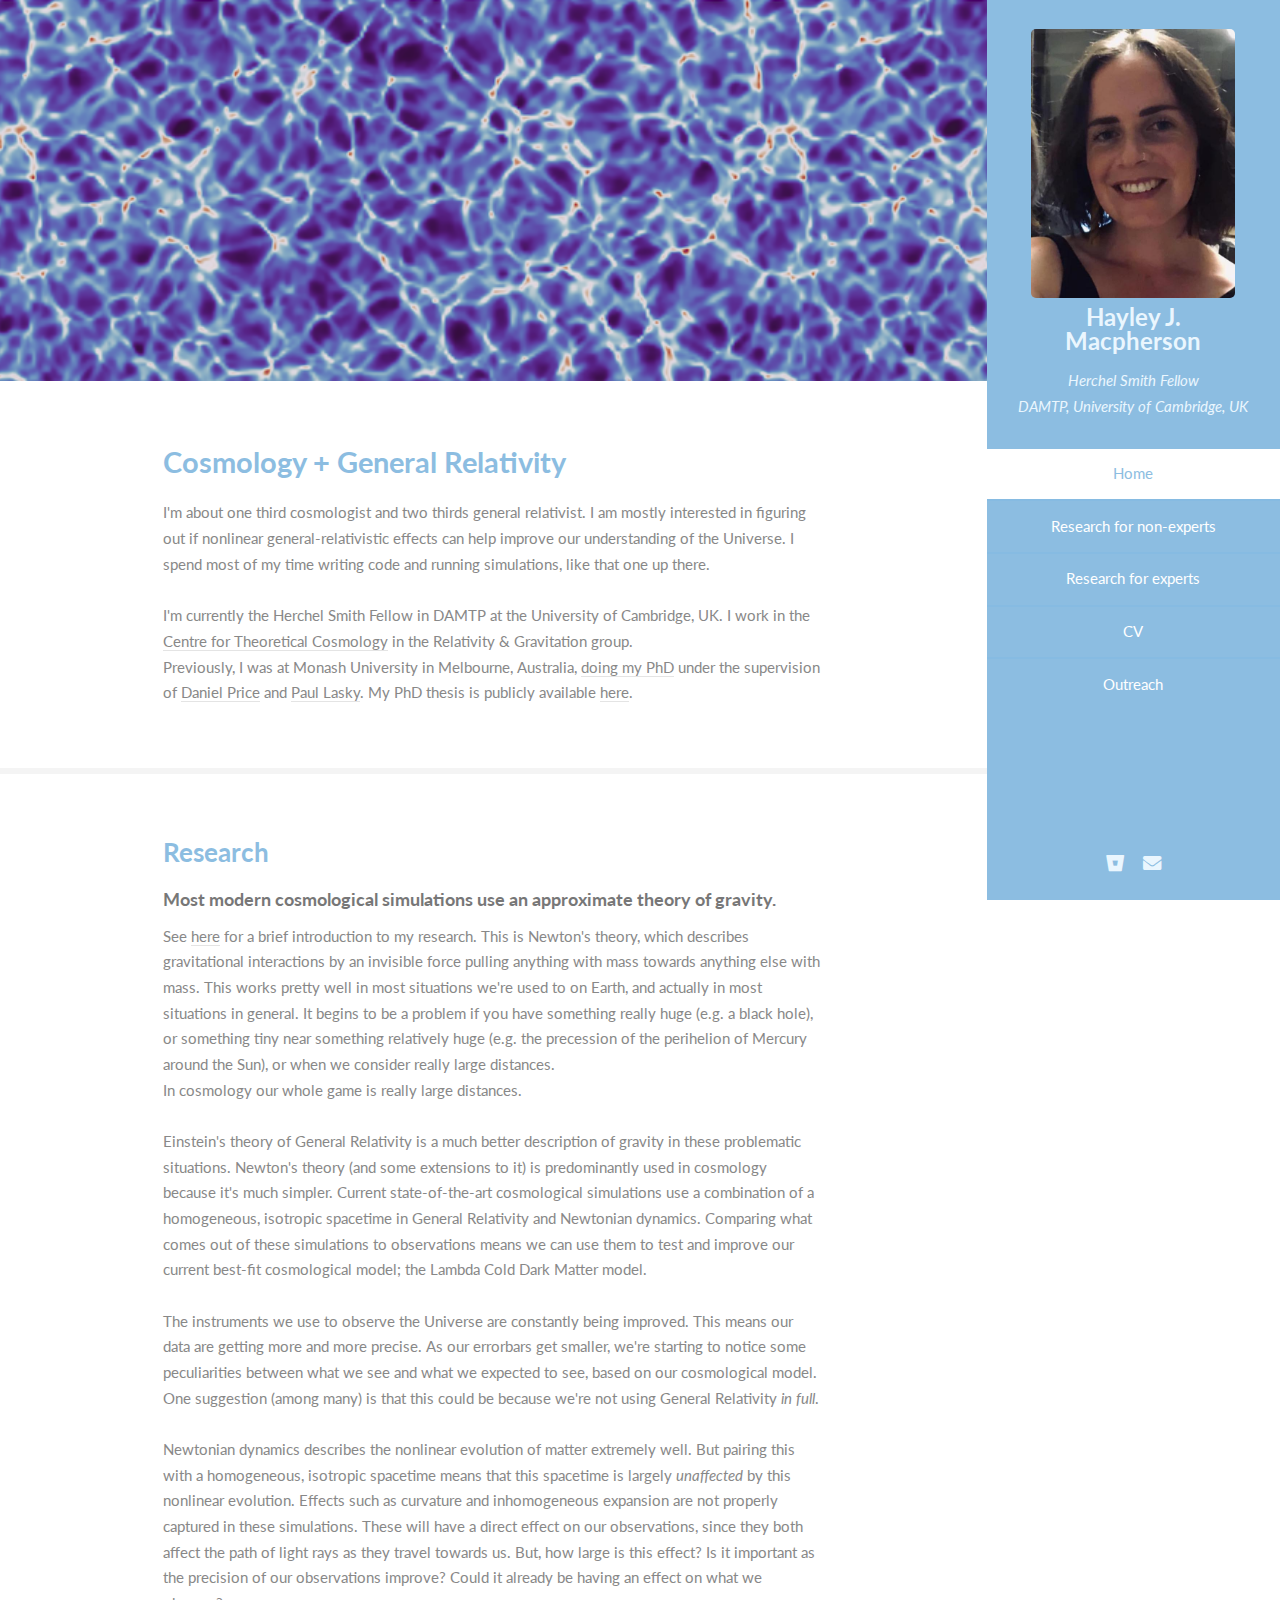
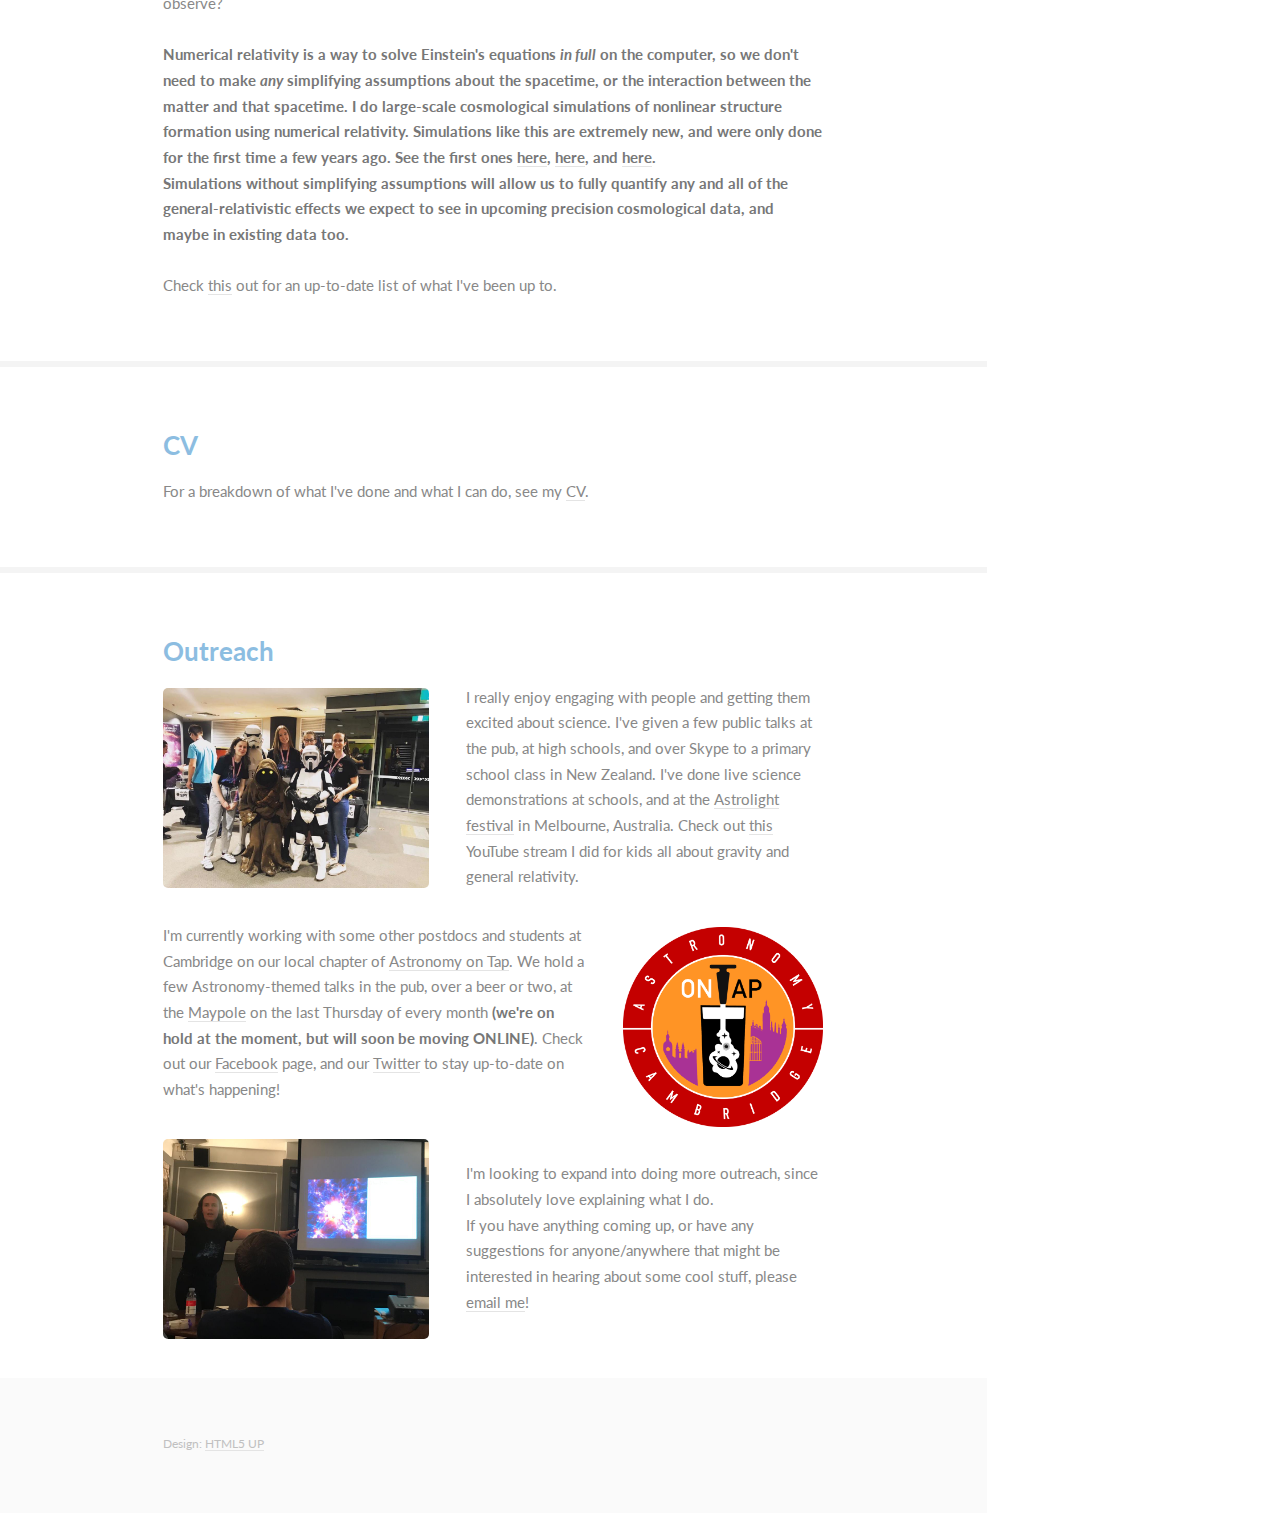
<file: index.html>
<!DOCTYPE HTML>
<!--
	Read Only by HTML5 UP
	html5up.net | @ajlkn
	Free for personal and commercial use under the CCA 3.0 license (html5up.net/license)
-->
<html>
	<head>
		<title>HJM Home</title>
		<meta charset="utf-8" />
		<meta name="viewport" content="width=device-width, initial-scale=1, user-scalable=no" />
		<link rel="stylesheet" href="assets/css/main.css" />
	</head>
	<body class="is-preload">

		<!-- Header -->
			<section id="header">
				<header>
					<span class="image hmac"><img src="images/HayleyMacpherson.jpg" alt="" height="269" width="204"/></span>
                    <h1 id="logo">Hayley J. Macpherson</h1>
                    <p> Herchel Smith Fellow <br />
					DAMTP, University of Cambridge, UK</p>
				</header>
				<nav id="nav">
					<ul>
						<li><a href="index.html" class="active">Home</a></li>
	<!--					<li><a href="#one">Intro</a></li> -->
						<li><a href="researchoverview.html">Research for non-experts</a></li>
						<li><a href="expert.html">Research for experts</a></li>
                        <li><a href="cv.html">CV</a></li>
                        <li><a href="outreach.html">Outreach</a></li>
                    </ul>
				</nav>
				<footer>
					<ul class="icons">
						<!-- <li><a href="#" class="icon brands fa-twitter"><span class="label">Twitter</span></a></li> -->
						<!-- <li><a href="#" class="icon brands fa-facebook-f"><span class="label">Facebook</span></a></li> -->
						<!-- <li><a href="#" class="icon brands fa-instagram"><span class="label">Instagram</span></a></li> -->
						<li><a href="https://bitbucket.org/dashboard/overview" class="icon brands fa-bitbucket"><span class="label">Bitbucket</span></a></li>
						<li><a href="mailto: h.macpherson@damtp.cam.ac.uk" class="icon solid fa-envelope"><span class="label">Email</span></a></li>
					</ul>
				</footer>
			</section>

		<!-- Wrapper -->
			<div id="wrapper">

				<!-- Main -->
					<div id="main">

						<!-- One -->
							<section id="one">
								<div class="image main" data-position="center">
									<img src="images/CosmicWeb_banner.png" alt=""/>
								</div>
								<div class="container">
									<header class="major">
										<h2>Cosmology + General Relativity</h2>
										<!-- <p>...and other fun stuff</p> -->
									</header>
									<p>I'm about one third cosmologist and two thirds general relativist. I am mostly interested in figuring out if nonlinear general-relativistic effects can help improve our understanding of the Universe. I spend most of my time writing code and running simulations, like that one up there. <br />
                                    <br />
                                    I'm currently the Herchel Smith Fellow in DAMTP at the University of Cambridge, UK. I work in the <a href="http://www.ctc.cam.ac.uk">Centre for Theoretical Cosmology</a> in the Relativity & Gravitation group. <br />
                                    Previously, I was at Monash University in Melbourne, Australia, <a href="https://www.youtube.com/watch?v=VifHe2M5pj4">doing my PhD</a> under the supervision of <a href="http://users.monash.edu.au/~dprice/">Daniel Price</a> and <a href="http://users.monash.edu.au/~plasky/index.php">Paul Lasky</a>. My PhD thesis is publicly available <a href="https://ui.adsabs.harvard.edu/abs/2019arXiv191013380M/abstract">here</a>.
                                    </p>
								</div>
							</section>

						<!-- Two -->
							<section id="two">
								<div class="container">
									<h3>Research</h3>
                                    <h4>Most modern cosmological simulations use an approximate theory of gravity.</h4>
									<p> See <a href="researchoverview.html">here</a> for a brief introduction to my research.
					    This is Newton's theory, which describes gravitational interactions by an invisible force pulling anything with mass towards anything else with mass. This works pretty well in most situations we're used to on Earth, and actually in most situations in general. It begins to be a problem if you have something really huge (e.g. a black hole), or something tiny near something relatively huge (e.g. the precession of the perihelion of Mercury around the Sun), or when we consider really large distances. <br />In cosmology our whole game is really large distances. <br />
                                    <br />
<!--                                    Einstein's theory of General Relativity describes gravity as a consequence of geometry, so objects move across the "surface" of spacetime, rather than being pulled by an invisible force. Turns out this works much better in those problematic situations. Einstein published his theory over 100 years ago and, so far, <em>all of its predictions have been totally correct</em> (as far as we can tell). <br />-->
<!--                                    <br />-->
                                    Einstein's theory of General Relativity is a much better description of gravity in these problematic situations.

                                    Newton's theory (and some extensions to it) is predominantly used in cosmology because it's much simpler. Current state-of-the-art cosmological simulations use a combination of a homogeneous, isotropic spacetime in General Relativity and Newtonian dynamics.
                                     Comparing what comes out of these simulations to observations means we can use them to test and improve our current best-fit cosmological model; the Lambda Cold Dark Matter model.<!-- These have taught us so much about how the Universe, and all the stuff in it, has evolved. -->  <br />
                                    <br />
                                    The instruments we use to observe the Universe are constantly being improved. This means our data are getting more and more precise. As our errorbars get smaller, we're starting to notice some peculiarities between what we see and what we expected to see, based on our cosmological model. One suggestion (among many) is that this could be because we're not using General Relativity <em>in full</em>.  <br />
                                    <br />
                                    Newtonian dynamics describes the nonlinear evolution of matter extremely well. But pairing this with a homogeneous, isotropic spacetime means that this spacetime is largely <em>unaffected</em> by this nonlinear evolution. Effects such as curvature and inhomogeneous expansion are not properly captured in these simulations. These will have a direct effect on our observations, since they both affect the path of light rays as they travel towards us. But, how large is this effect? Is it important as the precision of our observations improve? Could it already be having an effect on what we observe?<br/>
                                    <br/>
                                    <b>Numerical relativity is a way to solve Einstein's equations <em>in full</em> on the computer, so we don't need to make <em>any</em> simplifying assumptions about the spacetime, or the interaction between the matter and that spacetime. I do large-scale cosmological simulations of nonlinear structure formation using numerical relativity. Simulations like this are extremely new, and were only done for the first time a few years ago. See the first ones <a href="https://ui.adsabs.harvard.edu/abs/2016PhRvL.116y1301G/abstract">here</a>, <a href="https://ui.adsabs.harvard.edu/abs/2016PhRvL.116y1302B/abstract">here</a>, and <a href="https://ui.adsabs.harvard.edu/abs/2017PhRvD..95f4028M/abstract">here</a>. <br/>
                                        
                                        Simulations without simplifying assumptions will allow us to fully quantify any and all of the general-relativistic effects we expect to see in upcoming precision cosmological data, and maybe in existing data too.</b><br/>
                                        
                                    <br />
                                    Check <a href="https://orcid.org/0000-0002-9950-422X">this</a> out for an up-to-date list of what I've been up to.
                                        
                                    </p>
									<!-- See my
                                    <ul class="feature-icons">
										<li class="icon solid fa-code">Write all the code</li>
										<li class="icon solid fa-cubes">Stack small boxes</li>
										<li class="icon solid fa-book">Read books and stuff</li>
										<li class="icon solid fa-coffee">Drink much coffee</li>
										<li class="icon solid fa-bolt">Lightning bolt</li>
										<li class="icon solid fa-users">Shadow clone technique</li>
									</ul> -->
								</div>
							</section>	
                                
                          <!--  </section> -->
					
                    
                    <!-- Four -->
                        <section id="four">
                            <div class="container">
                                <h3>CV</h3>
                                <p>For a breakdown of what I've done and what I can do, see my <a href = "./pdfs/CV_Macpherson2.pdf">CV</a>.</p>
                                <!-- <form method="post" action="#">
                                    <div class="row gtr-uniform">
                                        <div class="col-6 col-12-xsmall"><input type="text" name="name" id="name" placeholder="Name" /></div>
                                        <div class="col-6 col-12-xsmall"><input type="email" name="email" id="email" placeholder="Email" /></div>
                                        <div class="col-12"><input type="text" name="subject" id="subject" placeholder="Subject" /></div>
                                        <div class="col-12"><textarea name="message" id="message" placeholder="Message" rows="6"></textarea></div>
                                        <div class="col-12">
                                            <ul class="actions">
                                                <li><input type="submit" class="primary" value="Send Message" /></li>
                                                <li><input type="reset" value="Reset Form" /></li>
                                            </ul>
                                        </div>
                                    </div>
                                </form> -->
                            </div>
                        </section>
                    
                    <!-- Five -->
                        <section id="five">
                            <div class="container">
<!--                                <h3>Things other than research</h3>-->
                                <h3> Outreach</h3>
<!--                                <p> Here are some other things I like to spend my time doing...</p>-->

<!--                                <h4>Outreach</h4>-->
                                <p><span class="image left"><img src="images/Astrolight.jpg" alt="" height="200" width="266"/></span>
<!--                                Explaining to the general public what we do is super important, and a really good way to solidify our understanding of our own research.-->
                                I really enjoy engaging with people and getting them excited about science.
                                
                                I've given a few public talks at the pub, at high schools, and over Skype to a primary school class in New Zealand. I've done live science demonstrations at schools, and at the <a href="https://astrolightvic.wordpress.com">Astrolight festival</a> in Melbourne, Australia. Check out <a href="https://www.youtube.com/watch?v=oIRxAa-24jc&fbclid=IwAR2r3iHWobUcNpRL2dXvY1Qesxe4P-l1Gc6DQi91eX4n6nl65weS1xokWOc">this</a> YouTube stream I did for kids all about gravity and general relativity.
                                </p>
                                <p><span class="image right"><img src="images/AoT_Cambridge_logo.png" alt="" height="200" width="200"/></span>
                                I'm currently working with some other postdocs and students at Cambridge on our local chapter of <a href="http://astronomyontap.org">Astronomy on Tap</a>. We hold a few Astronomy-themed talks in the pub, over a beer or two, at the <a href="https://maypolefreehouse.co.uk">Maypole</a> on the last Thursday of every month <b>(we're on hold at the moment, but will soon be moving ONLINE)</b>. Check out our <a href="https://www.facebook.com/AoTCambridge/">Facebook</a> page, and our <a href="https://twitter.com/aotcambridge">Twitter</a> to stay up-to-date on what's happening!</p>
<!--                                <br/>-->
                                <p><span class="image left"><img src="images/AoT_Talk.jpg" alt="" height="200" width="266"/></span>
                                <br/>
                                I'm looking to expand into doing more outreach, since I absolutely love explaining what I do. <br/>If you have anything coming up, or have any suggestions for anyone/anywhere that might be interested in hearing about some cool stuff, please <a href="mailto: h.macpherson@damtp.cam.ac.uk">email me</a>!
                                <br />
                                </p>

                            </div>
                            

				<!-- Footer -->
					<section id="footer">
						<div class="container">
							<ul class="copyright">
<!--								<li>&copy; Hayley Macpherson </li>-->
                                <li>Design: <a href="http://html5up.net">HTML5 UP</a></li>
							</ul>
						</div>
					</section>
                    
                    </div>
			</div>

		<!-- Scripts -->
			<script src="assets/js/jquery.min.js"></script>
			<script src="assets/js/jquery.scrollex.min.js"></script>
			<script src="assets/js/jquery.scrolly.min.js"></script>
			<script src="assets/js/browser.min.js"></script>
			<script src="assets/js/breakpoints.min.js"></script>
			<script src="assets/js/util.js"></script>
			<script src="assets/js/main.js"></script>


    </body>
</html>
</file>
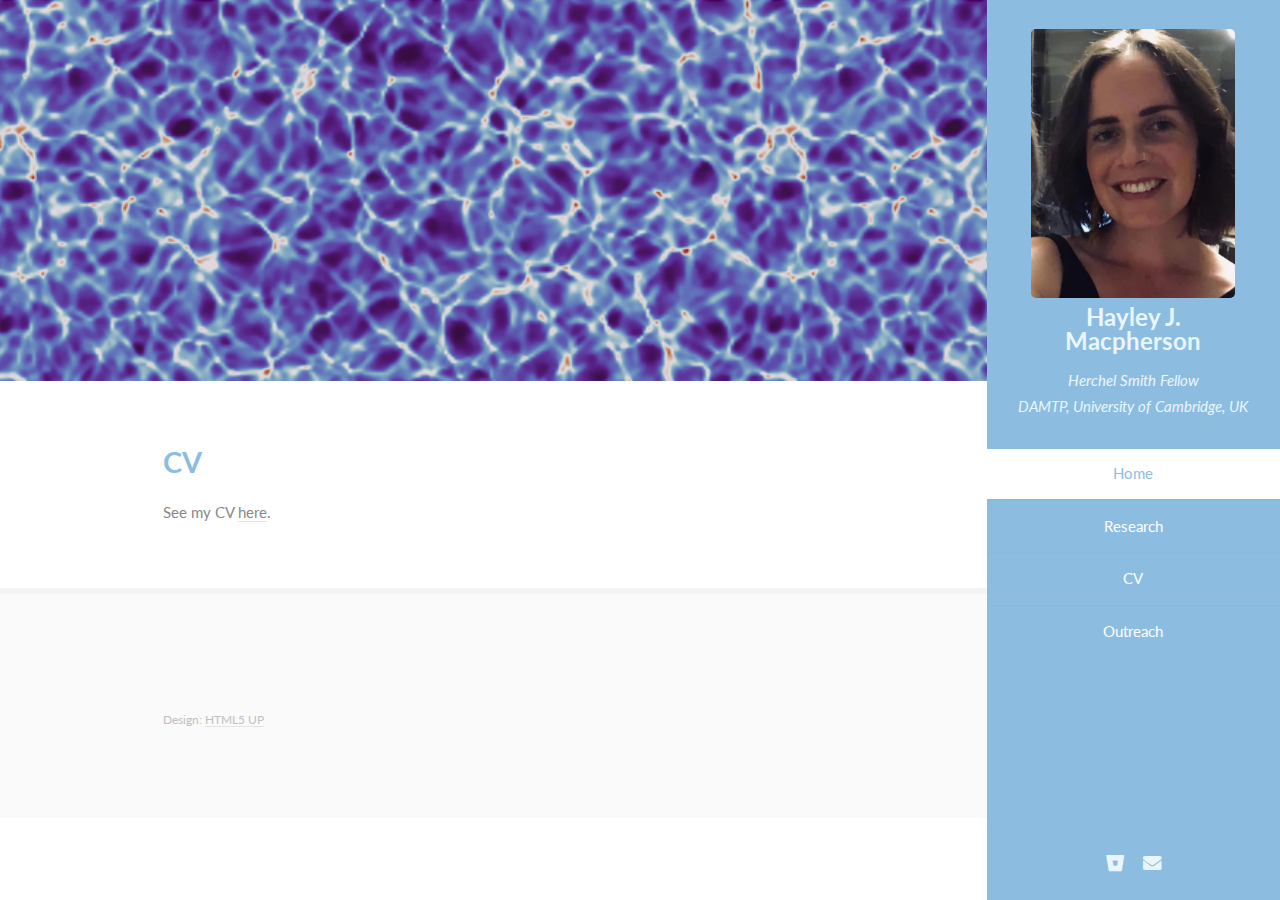
<file: cv.html>
<!DOCTYPE HTML>
<!--
	Read Only by HTML5 UP
	html5up.net | @ajlkn
	Free for personal and commercial use under the CCA 3.0 license (html5up.net/license)
-->
<html>
	<head>
		<title>HJM Home</title>
		<meta charset="utf-8" />
		<meta name="viewport" content="width=device-width, initial-scale=1, user-scalable=no" />
		<link rel="stylesheet" href="assets/css/main.css" />
	</head>
	<body class="is-preload">

		<!-- Header -->
			<section id="header">
				<header>
					<span class="image hmac"><img src="images/HayleyMacpherson.jpg" alt="" height="269" width="204"/></span>
                    <h1 id="logo">Hayley J. Macpherson</h1>
                    <p> Herchel Smith Fellow <br />
					DAMTP, University of Cambridge, UK</p>
				</header>
				<nav id="nav">
					<ul>
						<li><a href="index.html" class="active">Home</a></li>
	<!--					<li><a href="#one">Intro</a></li> -->
						<li><a href="researchoverview.html">Research</a></li>
					<!--	<li><a href="expert.html">Research for experts</a></li> 
						<li><a href="#two">Research</a></li>-->
                        <li><a href="cv.html">CV</a></li>
                        <li><a href="outreach.html">Outreach</a></li>
                    </ul>
				</nav>
				<footer>
					<ul class="icons">
						<!-- <li><a href="#" class="icon brands fa-twitter"><span class="label">Twitter</span></a></li> -->
						<!-- <li><a href="#" class="icon brands fa-facebook-f"><span class="label">Facebook</span></a></li> -->
						<!-- <li><a href="#" class="icon brands fa-instagram"><span class="label">Instagram</span></a></li> -->
						<li><a href="https://bitbucket.org/dashboard/overview" class="icon brands fa-bitbucket"><span class="label">Bitbucket</span></a></li>
						<li><a href="mailto: h.macpherson@damtp.cam.ac.uk" class="icon solid fa-envelope"><span class="label">Email</span></a></li>
					</ul>
				</footer>
			</section>

		<!-- Wrapper -->
			<div id="wrapper">

				<!-- Main -->
					<div id="main">

						<!-- One -->
							<section id="one">
								<div class="image main" data-position="center">
									<img src="images/CosmicWeb_banner.png" alt=""/>
								</div>
								<div class="container">
									<header class="major">
										<h2>CV</h2>
									</header>
									<p> See my CV <a href = "./pdfs/CV_Macpherson2.pdf">here</a>. </p>
								</div>
							</section>
              
              <!-- Footer -->
					<section id="footer">
						<div class="container">
							<ul class="copyright">
                                <li>Design: <a href="http://html5up.net">HTML5 UP</a></li>
							</ul>
						</div>
					</section>
                    
                    </div>
			</div>

		<!-- Scripts -->
			<script src="assets/js/jquery.min.js"></script>
			<script src="assets/js/jquery.scrollex.min.js"></script>
			<script src="assets/js/jquery.scrolly.min.js"></script>
			<script src="assets/js/browser.min.js"></script>
			<script src="assets/js/breakpoints.min.js"></script>
			<script src="assets/js/util.js"></script>
			<script src="assets/js/main.js"></script>


    </body>
</html>
</file>
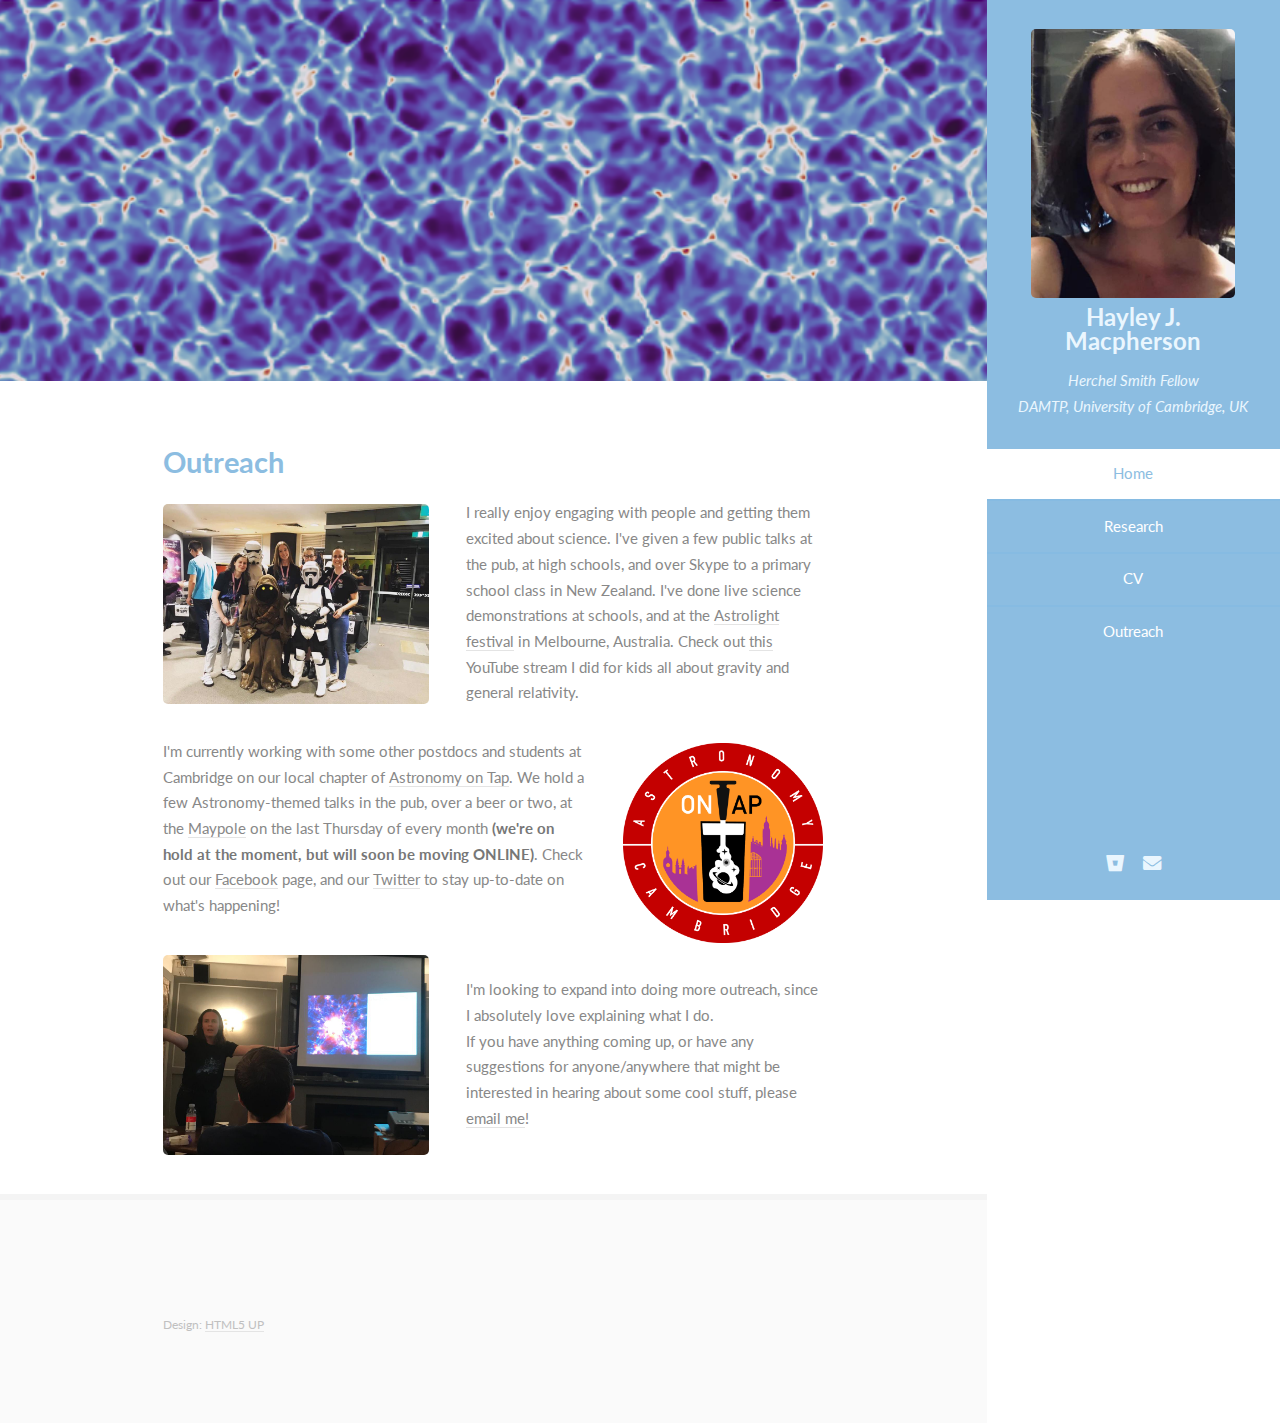
<file: outreach.html>
<!DOCTYPE HTML>
<!--
	Read Only by HTML5 UP
	html5up.net | @ajlkn
	Free for personal and commercial use under the CCA 3.0 license (html5up.net/license)
-->
<html>
	<head>
		<title>HJM Home</title>
		<meta charset="utf-8" />
		<meta name="viewport" content="width=device-width, initial-scale=1, user-scalable=no" />
		<link rel="stylesheet" href="assets/css/main.css" />
	</head>
	<body class="is-preload">

		<!-- Header -->
			<section id="header">
				<header>
					<span class="image hmac"><img src="images/HayleyMacpherson.jpg" alt="" height="269" width="204"/></span>
                    <h1 id="logo">Hayley J. Macpherson</h1>
                    <p> Herchel Smith Fellow <br />
					DAMTP, University of Cambridge, UK</p>
				</header>
				<nav id="nav">
					<ul>
						<li><a href="index.html" class="active">Home</a></li>
						<li><a href="researchoverview.html">Research</a></li>
            <li><a href="cv.html">CV</a></li>
            <li><a href="outreach.html">Outreach</a></li>
          </ul>
				</nav>
				<footer>
					<ul class="icons">
						<!-- <li><a href="#" class="icon brands fa-twitter"><span class="label">Twitter</span></a></li> -->
						<!-- <li><a href="#" class="icon brands fa-facebook-f"><span class="label">Facebook</span></a></li> -->
						<!-- <li><a href="#" class="icon brands fa-instagram"><span class="label">Instagram</span></a></li> -->
						<li><a href="https://bitbucket.org/dashboard/overview" class="icon brands fa-bitbucket"><span class="label">Bitbucket</span></a></li>
						<li><a href="mailto: h.macpherson@damtp.cam.ac.uk" class="icon solid fa-envelope"><span class="label">Email</span></a></li>
					</ul>
				</footer>
			</section>

		<!-- Wrapper -->
			<div id="wrapper">

				<!-- Main -->
					<div id="main">

						<!-- One -->
							<section id="one">
								<div class="image main" data-position="center">
									<img src="images/CosmicWeb_banner.png" alt=""/>
								</div>
								<div class="container">
									<header class="major">
										<h2>Outreach</h2>
									</header>
									<p><span class="image left"><img src="images/Astrolight.jpg" alt="" height="200" width="266"/></span>
                    <!--  Explaining to the general public what we do is super important, and a really good way to solidify our understanding of our own research.-->
                    I really enjoy engaging with people and getting them excited about science.
                                
                    I've given a few public talks at the pub, at high schools, and over Skype to a primary school class in New Zealand. I've done live science demonstrations at schools, and at the <a href="https://astrolightvic.wordpress.com">Astrolight festival</a> in Melbourne, Australia. Check out <a href="https://www.youtube.com/watch?v=oIRxAa-24jc&fbclid=IwAR2r3iHWobUcNpRL2dXvY1Qesxe4P-l1Gc6DQi91eX4n6nl65weS1xokWOc">this</a> YouTube stream I did for kids all about gravity and general relativity.
                    </p>
                    <p><span class="image right"><img src="images/AoT_Cambridge_logo.png" alt="" height="200" width="200"/></span>
                       I'm currently working with some other postdocs and students at Cambridge on our local chapter of <a href="http://astronomyontap.org">Astronomy on Tap</a>. We hold a few Astronomy-themed talks in the pub, over a beer or two, at the <a href="https://maypolefreehouse.co.uk">Maypole</a> on the last Thursday of every month <b>(we're on hold at the moment, but will soon be moving ONLINE)</b>. Check out our <a href="https://www.facebook.com/AoTCambridge/">Facebook</a> page, and our <a href="https://twitter.com/aotcambridge">Twitter</a> to stay up-to-date on what's happening!
                    </p>
                    <p><span class="image left"><img src="images/AoT_Talk.jpg" alt="" height="200" width="266"/></span>
                       <br/>
                        I'm looking to expand into doing more outreach, since I absolutely love explaining what I do. <br/>If you have anything coming up, or have any suggestions for anyone/anywhere that might be interested in hearing about some cool stuff, please <a href="mailto: h.macpherson@damtp.cam.ac.uk">email me</a>!
                       <br />
                    </p>
								</div>
							</section>
              
              				<!-- Footer -->
					<section id="footer">
						<div class="container">
							<ul class="copyright">
<!--								<li>&copy; Hayley Macpherson </li>-->
                                <li>Design: <a href="http://html5up.net">HTML5 UP</a></li>
							</ul>
						</div>
					</section>
                    
                    </div>
			</div>

		<!-- Scripts -->
			<script src="assets/js/jquery.min.js"></script>
			<script src="assets/js/jquery.scrollex.min.js"></script>
			<script src="assets/js/jquery.scrolly.min.js"></script>
			<script src="assets/js/browser.min.js"></script>
			<script src="assets/js/breakpoints.min.js"></script>
			<script src="assets/js/util.js"></script>
			<script src="assets/js/main.js"></script>


    </body>
</html>
</file>
<file: assets/css/main.css>
@import url("fontawesome-all.min.css");
@import url("https://fonts.googleapis.com/css?family=Lato:400,400italic,700,700italic|Source+Code+Pro:400");

/*
	Read Only by HTML5 UP
	html5up.net | @ajlkn
	Free for personal and commercial use under the CCA 3.0 license (html5up.net/license)
*/

html, body, div, span, applet, object,
iframe, h1, h2, h3, h4, h5, h6, p, blockquote,
pre, a, abbr, acronym, address, big, cite,
code, del, dfn, em, img, ins, kbd, q, s, samp,
small, strike, strong, sub, sup, tt, var, b,
u, i, center, dl, dt, dd, ol, ul, li, fieldset,
form, label, legend, table, caption, tbody,
tfoot, thead, tr, th, td, article, aside,
canvas, details, embed, figure, figcaption,
footer, header, hgroup, menu, nav, output, ruby,
section, summary, time, mark, audio, video {
	margin: 0;
	padding: 0;
	border: 0;
	font-size: 100%;
	font: inherit;
	vertical-align: baseline;}

article, aside, details, figcaption, figure,
footer, header, hgroup, menu, nav, section {
	display: block;}

body {
	line-height: 1;
}

ol, ul {
	list-style: none;
}

blockquote, q {
	quotes: none;
}

	blockquote:before, blockquote:after, q:before, q:after {
		content: '';
		content: none;
	}

table {
	border-collapse: collapse;
	border-spacing: 0;
}

body {
	-webkit-text-size-adjust: none;
}

mark {
	background-color: transparent;
	color: inherit;
}

input::-moz-focus-inner {
	border: 0;
	padding: 0;
}

input, select, textarea {
	-moz-appearance: none;
	-webkit-appearance: none;
	-ms-appearance: none;
	appearance: none;
}

/* Basic */

	html {
		box-sizing: border-box;
	}

	*, *:before, *:after {
		box-sizing: inherit;
	}

	body {
		background: #fff;
	}

		body.is-preload *, body.is-preload *:before, body.is-preload *:after {
			-moz-animation: none !important;
			-webkit-animation: none !important;
			-ms-animation: none !important;
			animation: none !important;
			-moz-transition: none !important;
			-webkit-transition: none !important;
			-ms-transition: none !important;
			transition: none !important;
		}

	body, input, select, textarea {
		color: #888;
		font-family: "Lato", sans-serif;
		font-size: 16pt;
		font-weight: 400;
		line-height: 1.75em;
	}

	a {
		-moz-transition: color 0.2s ease-in-out, border-color 0.2s ease-in-out;
		-webkit-transition: color 0.2s ease-in-out, border-color 0.2s ease-in-out;
		-ms-transition: color 0.2s ease-in-out, border-color 0.2s ease-in-out;
		transition: color 0.2s ease-in-out, border-color 0.2s ease-in-out;
		border-bottom: solid 1px #e4e4e4;
		color: inherit;
		text-decoration: none;
	}

		a:hover {
			border-bottom-color: transparent;
			color: #8CBDE1 !important;
		}

	strong, b {
		color: #777;
		font-weight: 700;
	}

	em, i {
		font-style: italic;
	}

	p {
		margin: 0 0 2.25em 0;
	}

	h1, h2, h4, h5, h6 {
		color: #777;
		font-weight: 700;
		line-height: 1em;
		margin: 0 0 0.5625em 0;
	}

    h3 {
        color: #8CBDE1;
        font-weight: 700;
        line-height: 1em;
        margin: 0 0 0.5625em 0;
    }

		h1 a, h2 a, h3 a, h4 a, h5 a, h6 a {
			border: 0;
			color: inherit;
			text-decoration: none;
		}

	h2 {
		font-size: 2em;
		line-height: 1.5em;
	}

	h3 {
		font-size: 1.75em;
		line-height: 1.5em;
	}

	h4 {
		font-size: 1.25em;
		line-height: 1.5em;
	}

	h5 {
		font-size: 0.9em;
		line-height: 1.5em;
	}

	h6 {
		font-size: 0.7em;
		line-height: 1.5em;
	}

	sub {
		font-size: 0.8em;
		position: relative;
		top: 0.5em;
	}

	sup {
		font-size: 0.8em;
		position: relative;
		top: -0.5em;
	}

	hr {
		border: 0;
		border-bottom: solid 2px #f4f4f4;
		margin: 2.25em 0;
	}

		hr.major {
			margin: 3.375em 0;
		}

	blockquote {
		border-left: solid 8px #e4e4e4;
		font-style: italic;
		margin: 0 0 2.25em 0;
		padding: 0.5em 0 0.5em 2em;
	}

	code {
		background: #555;
		border-radius: 5px;
		color: #fff;
		font-family: "Source Code Pro", monospace;
		font-size: 0.9em;
		margin: 0 0.25em;
		padding: 0.25em 0.65em;
	}

	pre {
		font-family: "Source Code Pro", monospace;
		font-size: 0.9em;
		margin: 0 0 2.25em 0;
	}

		pre code {
			-webkit-overflow-scrolling: touch;
			display: block;
			line-height: 1.5em;
			overflow-x: auto;
			padding: 1em 1.5em;
		}

	.align-left {
		text-align: left;
	}

	.align-center {
		text-align: center;
	}

	.align-right {
		text-align: right;
	}

/* Row */

	.row {
		display: flex;
		flex-wrap: wrap;
		box-sizing: border-box;
		align-items: stretch;
	}

		.row > * {
			box-sizing: border-box;
		}

		.row.gtr-uniform > * > :last-child {
			margin-bottom: 0;
		}

		.row.aln-left {
			justify-content: flex-start;
		}

		.row.aln-center {
			justify-content: center;
		}

		.row.aln-right {
			justify-content: flex-end;
		}

		.row.aln-top {
			align-items: flex-start;
		}

		.row.aln-middle {
			align-items: center;
		}

		.row.aln-bottom {
			align-items: flex-end;
		}

		.row > .imp {
			order: -1;
		}

		.row > .col-1 {
			width: 8.33333%;
		}

		.row > .off-1 {
			margin-left: 8.33333%;
		}

		.row > .col-2 {
			width: 16.66667%;
		}

		.row > .off-2 {
			margin-left: 16.66667%;
		}

		.row > .col-3 {
			width: 25%;
		}

		.row > .off-3 {
			margin-left: 25%;
		}

		.row > .col-4 {
			width: 33.33333%;
		}

		.row > .off-4 {
			margin-left: 33.33333%;
		}

		.row > .col-5 {
			width: 41.66667%;
		}

		.row > .off-5 {
			margin-left: 41.66667%;
		}

		.row > .col-6 {
			width: 50%;
		}

		.row > .off-6 {
			margin-left: 50%;
		}

		.row > .col-7 {
			width: 58.33333%;
		}

		.row > .off-7 {
			margin-left: 58.33333%;
		}

		.row > .col-8 {
			width: 66.66667%;
		}

		.row > .off-8 {
			margin-left: 66.66667%;
		}

		.row > .col-9 {
			width: 75%;
		}

		.row > .off-9 {
			margin-left: 75%;
		}

		.row > .col-10 {
			width: 83.33333%;
		}

		.row > .off-10 {
			margin-left: 83.33333%;
		}

		.row > .col-11 {
			width: 91.66667%;
		}

		.row > .off-11 {
			margin-left: 91.66667%;
		}

		.row > .col-12 {
			width: 100%;
		}

		.row > .off-12 {
			margin-left: 100%;
		}

		.row.gtr-0 {
			margin-top: 0;
			margin-left: 0em;
		}

			.row.gtr-0 > * {
				padding: 0 0 0 0em;
			}

			.row.gtr-0.gtr-uniform {
				margin-top: 0em;
			}

				.row.gtr-0.gtr-uniform > * {
					padding-top: 0em;
				}

		.row.gtr-25 {
			margin-top: 0;
			margin-left: -0.5em;
		}

			.row.gtr-25 > * {
				padding: 0 0 0 0.5em;
			}

			.row.gtr-25.gtr-uniform {
				margin-top: -0.5em;
			}

				.row.gtr-25.gtr-uniform > * {
					padding-top: 0.5em;
				}

		.row.gtr-50 {
			margin-top: 0;
			margin-left: -1em;
		}

			.row.gtr-50 > * {
				padding: 0 0 0 1em;
			}

			.row.gtr-50.gtr-uniform {
				margin-top: -1em;
			}

				.row.gtr-50.gtr-uniform > * {
					padding-top: 1em;
				}

		.row {
			margin-top: 0;
			margin-left: -2em;
		}

			.row > * {
				padding: 0 0 0 2em;
			}

			.row.gtr-uniform {
				margin-top: -2em;
			}

				.row.gtr-uniform > * {
					padding-top: 2em;
				}

		.row.gtr-150 {
			margin-top: 0;
			margin-left: -3em;
		}

			.row.gtr-150 > * {
				padding: 0 0 0 3em;
			}

			.row.gtr-150.gtr-uniform {
				margin-top: -3em;
			}

				.row.gtr-150.gtr-uniform > * {
					padding-top: 3em;
				}

		.row.gtr-200 {
			margin-top: 0;
			margin-left: -4em;
		}

			.row.gtr-200 > * {
				padding: 0 0 0 4em;
			}

			.row.gtr-200.gtr-uniform {
				margin-top: -4em;
			}

				.row.gtr-200.gtr-uniform > * {
					padding-top: 4em;
				}

		@media screen and (max-width: 1680px) {

			.row {
				display: flex;
				flex-wrap: wrap;
				box-sizing: border-box;
				align-items: stretch;
			}

				.row > * {
					box-sizing: border-box;
				}

				.row.gtr-uniform > * > :last-child {
					margin-bottom: 0;
				}

				.row.aln-left {
					justify-content: flex-start;
				}

				.row.aln-center {
					justify-content: center;
				}

				.row.aln-right {
					justify-content: flex-end;
				}

				.row.aln-top {
					align-items: flex-start;
				}

				.row.aln-middle {
					align-items: center;
				}

				.row.aln-bottom {
					align-items: flex-end;
				}

				.row > .imp-xlarge {
					order: -1;
				}

				.row > .col-1-xlarge {
					width: 8.33333%;
				}

				.row > .off-1-xlarge {
					margin-left: 8.33333%;
				}

				.row > .col-2-xlarge {
					width: 16.66667%;
				}

				.row > .off-2-xlarge {
					margin-left: 16.66667%;
				}

				.row > .col-3-xlarge {
					width: 25%;
				}

				.row > .off-3-xlarge {
					margin-left: 25%;
				}

				.row > .col-4-xlarge {
					width: 33.33333%;
				}

				.row > .off-4-xlarge {
					margin-left: 33.33333%;
				}

				.row > .col-5-xlarge {
					width: 41.66667%;
				}

				.row > .off-5-xlarge {
					margin-left: 41.66667%;
				}

				.row > .col-6-xlarge {
					width: 50%;
				}

				.row > .off-6-xlarge {
					margin-left: 50%;
				}

				.row > .col-7-xlarge {
					width: 58.33333%;
				}

				.row > .off-7-xlarge {
					margin-left: 58.33333%;
				}

				.row > .col-8-xlarge {
					width: 66.66667%;
				}

				.row > .off-8-xlarge {
					margin-left: 66.66667%;
				}

				.row > .col-9-xlarge {
					width: 75%;
				}

				.row > .off-9-xlarge {
					margin-left: 75%;
				}

				.row > .col-10-xlarge {
					width: 83.33333%;
				}

				.row > .off-10-xlarge {
					margin-left: 83.33333%;
				}

				.row > .col-11-xlarge {
					width: 91.66667%;
				}

				.row > .off-11-xlarge {
					margin-left: 91.66667%;
				}

				.row > .col-12-xlarge {
					width: 100%;
				}

				.row > .off-12-xlarge {
					margin-left: 100%;
				}

				.row.gtr-0 {
					margin-top: 0;
					margin-left: 0em;
				}

					.row.gtr-0 > * {
						padding: 0 0 0 0em;
					}

					.row.gtr-0.gtr-uniform {
						margin-top: 0em;
					}

						.row.gtr-0.gtr-uniform > * {
							padding-top: 0em;
						}

				.row.gtr-25 {
					margin-top: 0;
					margin-left: -0.5em;
				}

					.row.gtr-25 > * {
						padding: 0 0 0 0.5em;
					}

					.row.gtr-25.gtr-uniform {
						margin-top: -0.5em;
					}

						.row.gtr-25.gtr-uniform > * {
							padding-top: 0.5em;
						}

				.row.gtr-50 {
					margin-top: 0;
					margin-left: -1em;
				}

					.row.gtr-50 > * {
						padding: 0 0 0 1em;
					}

					.row.gtr-50.gtr-uniform {
						margin-top: -1em;
					}

						.row.gtr-50.gtr-uniform > * {
							padding-top: 1em;
						}

				.row {
					margin-top: 0;
					margin-left: -2em;
				}

					.row > * {
						padding: 0 0 0 2em;
					}

					.row.gtr-uniform {
						margin-top: -2em;
					}

						.row.gtr-uniform > * {
							padding-top: 2em;
						}

				.row.gtr-150 {
					margin-top: 0;
					margin-left: -3em;
				}

					.row.gtr-150 > * {
						padding: 0 0 0 3em;
					}

					.row.gtr-150.gtr-uniform {
						margin-top: -3em;
					}

						.row.gtr-150.gtr-uniform > * {
							padding-top: 3em;
						}

				.row.gtr-200 {
					margin-top: 0;
					margin-left: -4em;
				}

					.row.gtr-200 > * {
						padding: 0 0 0 4em;
					}

					.row.gtr-200.gtr-uniform {
						margin-top: -4em;
					}

						.row.gtr-200.gtr-uniform > * {
							padding-top: 4em;
						}

		}

		@media screen and (max-width: 1280px) {

			.row {
				display: flex;
				flex-wrap: wrap;
				box-sizing: border-box;
				align-items: stretch;
			}

				.row > * {
					box-sizing: border-box;
				}

				.row.gtr-uniform > * > :last-child {
					margin-bottom: 0;
				}

				.row.aln-left {
					justify-content: flex-start;
				}

				.row.aln-center {
					justify-content: center;
				}

				.row.aln-right {
					justify-content: flex-end;
				}

				.row.aln-top {
					align-items: flex-start;
				}

				.row.aln-middle {
					align-items: center;
				}

				.row.aln-bottom {
					align-items: flex-end;
				}

				.row > .imp-large {
					order: -1;
				}

				.row > .col-1-large {
					width: 8.33333%;
				}

				.row > .off-1-large {
					margin-left: 8.33333%;
				}

				.row > .col-2-large {
					width: 16.66667%;
				}

				.row > .off-2-large {
					margin-left: 16.66667%;
				}

				.row > .col-3-large {
					width: 25%;
				}

				.row > .off-3-large {
					margin-left: 25%;
				}

				.row > .col-4-large {
					width: 33.33333%;
				}

				.row > .off-4-large {
					margin-left: 33.33333%;
				}

				.row > .col-5-large {
					width: 41.66667%;
				}

				.row > .off-5-large {
					margin-left: 41.66667%;
				}

				.row > .col-6-large {
					width: 50%;
				}

				.row > .off-6-large {
					margin-left: 50%;
				}

				.row > .col-7-large {
					width: 58.33333%;
				}

				.row > .off-7-large {
					margin-left: 58.33333%;
				}

				.row > .col-8-large {
					width: 66.66667%;
				}

				.row > .off-8-large {
					margin-left: 66.66667%;
				}

				.row > .col-9-large {
					width: 75%;
				}

				.row > .off-9-large {
					margin-left: 75%;
				}

				.row > .col-10-large {
					width: 83.33333%;
				}

				.row > .off-10-large {
					margin-left: 83.33333%;
				}

				.row > .col-11-large {
					width: 91.66667%;
				}

				.row > .off-11-large {
					margin-left: 91.66667%;
				}

				.row > .col-12-large {
					width: 100%;
				}

				.row > .off-12-large {
					margin-left: 100%;
				}

				.row.gtr-0 {
					margin-top: 0;
					margin-left: 0em;
				}

					.row.gtr-0 > * {
						padding: 0 0 0 0em;
					}

					.row.gtr-0.gtr-uniform {
						margin-top: 0em;
					}

						.row.gtr-0.gtr-uniform > * {
							padding-top: 0em;
						}

				.row.gtr-25 {
					margin-top: 0;
					margin-left: -0.375em;
				}

					.row.gtr-25 > * {
						padding: 0 0 0 0.375em;
					}

					.row.gtr-25.gtr-uniform {
						margin-top: -0.375em;
					}

						.row.gtr-25.gtr-uniform > * {
							padding-top: 0.375em;
						}

				.row.gtr-50 {
					margin-top: 0;
					margin-left: -0.75em;
				}

					.row.gtr-50 > * {
						padding: 0 0 0 0.75em;
					}

					.row.gtr-50.gtr-uniform {
						margin-top: -0.75em;
					}

						.row.gtr-50.gtr-uniform > * {
							padding-top: 0.75em;
						}

				.row {
					margin-top: 0;
					margin-left: -1.5em;
				}

					.row > * {
						padding: 0 0 0 1.5em;
					}

					.row.gtr-uniform {
						margin-top: -1.5em;
					}

						.row.gtr-uniform > * {
							padding-top: 1.5em;
						}

				.row.gtr-150 {
					margin-top: 0;
					margin-left: -2.25em;
				}

					.row.gtr-150 > * {
						padding: 0 0 0 2.25em;
					}

					.row.gtr-150.gtr-uniform {
						margin-top: -2.25em;
					}

						.row.gtr-150.gtr-uniform > * {
							padding-top: 2.25em;
						}

				.row.gtr-200 {
					margin-top: 0;
					margin-left: -3em;
				}

					.row.gtr-200 > * {
						padding: 0 0 0 3em;
					}

					.row.gtr-200.gtr-uniform {
						margin-top: -3em;
					}

						.row.gtr-200.gtr-uniform > * {
							padding-top: 3em;
						}

		}

		@media screen and (max-width: 1024px) {

			.row {
				display: flex;
				flex-wrap: wrap;
				box-sizing: border-box;
				align-items: stretch;
			}

				.row > * {
					box-sizing: border-box;
				}

				.row.gtr-uniform > * > :last-child {
					margin-bottom: 0;
				}

				.row.aln-left {
					justify-content: flex-start;
				}

				.row.aln-center {
					justify-content: center;
				}

				.row.aln-right {
					justify-content: flex-end;
				}

				.row.aln-top {
					align-items: flex-start;
				}

				.row.aln-middle {
					align-items: center;
				}

				.row.aln-bottom {
					align-items: flex-end;
				}

				.row > .imp-medium {
					order: -1;
				}

				.row > .col-1-medium {
					width: 8.33333%;
				}

				.row > .off-1-medium {
					margin-left: 8.33333%;
				}

				.row > .col-2-medium {
					width: 16.66667%;
				}

				.row > .off-2-medium {
					margin-left: 16.66667%;
				}

				.row > .col-3-medium {
					width: 25%;
				}

				.row > .off-3-medium {
					margin-left: 25%;
				}

				.row > .col-4-medium {
					width: 33.33333%;
				}

				.row > .off-4-medium {
					margin-left: 33.33333%;
				}

				.row > .col-5-medium {
					width: 41.66667%;
				}

				.row > .off-5-medium {
					margin-left: 41.66667%;
				}

				.row > .col-6-medium {
					width: 50%;
				}

				.row > .off-6-medium {
					margin-left: 50%;
				}

				.row > .col-7-medium {
					width: 58.33333%;
				}

				.row > .off-7-medium {
					margin-left: 58.33333%;
				}

				.row > .col-8-medium {
					width: 66.66667%;
				}

				.row > .off-8-medium {
					margin-left: 66.66667%;
				}

				.row > .col-9-medium {
					width: 75%;
				}

				.row > .off-9-medium {
					margin-left: 75%;
				}

				.row > .col-10-medium {
					width: 83.33333%;
				}

				.row > .off-10-medium {
					margin-left: 83.33333%;
				}

				.row > .col-11-medium {
					width: 91.66667%;
				}

				.row > .off-11-medium {
					margin-left: 91.66667%;
				}

				.row > .col-12-medium {
					width: 100%;
				}

				.row > .off-12-medium {
					margin-left: 100%;
				}

				.row.gtr-0 {
					margin-top: 0;
					margin-left: 0em;
				}

					.row.gtr-0 > * {
						padding: 0 0 0 0em;
					}

					.row.gtr-0.gtr-uniform {
						margin-top: 0em;
					}

						.row.gtr-0.gtr-uniform > * {
							padding-top: 0em;
						}

				.row.gtr-25 {
					margin-top: 0;
					margin-left: -0.375em;
				}

					.row.gtr-25 > * {
						padding: 0 0 0 0.375em;
					}

					.row.gtr-25.gtr-uniform {
						margin-top: -0.375em;
					}

						.row.gtr-25.gtr-uniform > * {
							padding-top: 0.375em;
						}

				.row.gtr-50 {
					margin-top: 0;
					margin-left: -0.75em;
				}

					.row.gtr-50 > * {
						padding: 0 0 0 0.75em;
					}

					.row.gtr-50.gtr-uniform {
						margin-top: -0.75em;
					}

						.row.gtr-50.gtr-uniform > * {
							padding-top: 0.75em;
						}

				.row {
					margin-top: 0;
					margin-left: -1.5em;
				}

					.row > * {
						padding: 0 0 0 1.5em;
					}

					.row.gtr-uniform {
						margin-top: -1.5em;
					}

						.row.gtr-uniform > * {
							padding-top: 1.5em;
						}

				.row.gtr-150 {
					margin-top: 0;
					margin-left: -2.25em;
				}

					.row.gtr-150 > * {
						padding: 0 0 0 2.25em;
					}

					.row.gtr-150.gtr-uniform {
						margin-top: -2.25em;
					}

						.row.gtr-150.gtr-uniform > * {
							padding-top: 2.25em;
						}

				.row.gtr-200 {
					margin-top: 0;
					margin-left: -3em;
				}

					.row.gtr-200 > * {
						padding: 0 0 0 3em;
					}

					.row.gtr-200.gtr-uniform {
						margin-top: -3em;
					}

						.row.gtr-200.gtr-uniform > * {
							padding-top: 3em;
						}

		}

		@media screen and (max-width: 736px) {

			.row {
				display: flex;
				flex-wrap: wrap;
				box-sizing: border-box;
				align-items: stretch;
			}

				.row > * {
					box-sizing: border-box;
				}

				.row.gtr-uniform > * > :last-child {
					margin-bottom: 0;
				}

				.row.aln-left {
					justify-content: flex-start;
				}

				.row.aln-center {
					justify-content: center;
				}

				.row.aln-right {
					justify-content: flex-end;
				}

				.row.aln-top {
					align-items: flex-start;
				}

				.row.aln-middle {
					align-items: center;
				}

				.row.aln-bottom {
					align-items: flex-end;
				}

				.row > .imp-small {
					order: -1;
				}

				.row > .col-1-small {
					width: 8.33333%;
				}

				.row > .off-1-small {
					margin-left: 8.33333%;
				}

				.row > .col-2-small {
					width: 16.66667%;
				}

				.row > .off-2-small {
					margin-left: 16.66667%;
				}

				.row > .col-3-small {
					width: 25%;
				}

				.row > .off-3-small {
					margin-left: 25%;
				}

				.row > .col-4-small {
					width: 33.33333%;
				}

				.row > .off-4-small {
					margin-left: 33.33333%;
				}

				.row > .col-5-small {
					width: 41.66667%;
				}

				.row > .off-5-small {
					margin-left: 41.66667%;
				}

				.row > .col-6-small {
					width: 50%;
				}

				.row > .off-6-small {
					margin-left: 50%;
				}

				.row > .col-7-small {
					width: 58.33333%;
				}

				.row > .off-7-small {
					margin-left: 58.33333%;
				}

				.row > .col-8-small {
					width: 66.66667%;
				}

				.row > .off-8-small {
					margin-left: 66.66667%;
				}

				.row > .col-9-small {
					width: 75%;
				}

				.row > .off-9-small {
					margin-left: 75%;
				}

				.row > .col-10-small {
					width: 83.33333%;
				}

				.row > .off-10-small {
					margin-left: 83.33333%;
				}

				.row > .col-11-small {
					width: 91.66667%;
				}

				.row > .off-11-small {
					margin-left: 91.66667%;
				}

				.row > .col-12-small {
					width: 100%;
				}

				.row > .off-12-small {
					margin-left: 100%;
				}

				.row.gtr-0 {
					margin-top: 0;
					margin-left: 0em;
				}

					.row.gtr-0 > * {
						padding: 0 0 0 0em;
					}

					.row.gtr-0.gtr-uniform {
						margin-top: 0em;
					}

						.row.gtr-0.gtr-uniform > * {
							padding-top: 0em;
						}

				.row.gtr-25 {
					margin-top: 0;
					margin-left: -0.3125em;
				}

					.row.gtr-25 > * {
						padding: 0 0 0 0.3125em;
					}

					.row.gtr-25.gtr-uniform {
						margin-top: -0.3125em;
					}

						.row.gtr-25.gtr-uniform > * {
							padding-top: 0.3125em;
						}

				.row.gtr-50 {
					margin-top: 0;
					margin-left: -0.625em;
				}

					.row.gtr-50 > * {
						padding: 0 0 0 0.625em;
					}

					.row.gtr-50.gtr-uniform {
						margin-top: -0.625em;
					}

						.row.gtr-50.gtr-uniform > * {
							padding-top: 0.625em;
						}

				.row {
					margin-top: 0;
					margin-left: -1.25em;
				}

					.row > * {
						padding: 0 0 0 1.25em;
					}

					.row.gtr-uniform {
						margin-top: -1.25em;
					}

						.row.gtr-uniform > * {
							padding-top: 1.25em;
						}

				.row.gtr-150 {
					margin-top: 0;
					margin-left: -1.875em;
				}

					.row.gtr-150 > * {
						padding: 0 0 0 1.875em;
					}

					.row.gtr-150.gtr-uniform {
						margin-top: -1.875em;
					}

						.row.gtr-150.gtr-uniform > * {
							padding-top: 1.875em;
						}

				.row.gtr-200 {
					margin-top: 0;
					margin-left: -2.5em;
				}

					.row.gtr-200 > * {
						padding: 0 0 0 2.5em;
					}

					.row.gtr-200.gtr-uniform {
						margin-top: -2.5em;
					}

						.row.gtr-200.gtr-uniform > * {
							padding-top: 2.5em;
						}

		}

		@media screen and (max-width: 480px) {

			.row {
				display: flex;
				flex-wrap: wrap;
				box-sizing: border-box;
				align-items: stretch;
			}

				.row > * {
					box-sizing: border-box;
				}

				.row.gtr-uniform > * > :last-child {
					margin-bottom: 0;
				}

				.row.aln-left {
					justify-content: flex-start;
				}

				.row.aln-center {
					justify-content: center;
				}

				.row.aln-right {
					justify-content: flex-end;
				}

				.row.aln-top {
					align-items: flex-start;
				}

				.row.aln-middle {
					align-items: center;
				}

				.row.aln-bottom {
					align-items: flex-end;
				}

				.row > .imp-xsmall {
					order: -1;
				}

				.row > .col-1-xsmall {
					width: 8.33333%;
				}

				.row > .off-1-xsmall {
					margin-left: 8.33333%;
				}

				.row > .col-2-xsmall {
					width: 16.66667%;
				}

				.row > .off-2-xsmall {
					margin-left: 16.66667%;
				}

				.row > .col-3-xsmall {
					width: 25%;
				}

				.row > .off-3-xsmall {
					margin-left: 25%;
				}

				.row > .col-4-xsmall {
					width: 33.33333%;
				}

				.row > .off-4-xsmall {
					margin-left: 33.33333%;
				}

				.row > .col-5-xsmall {
					width: 41.66667%;
				}

				.row > .off-5-xsmall {
					margin-left: 41.66667%;
				}

				.row > .col-6-xsmall {
					width: 50%;
				}

				.row > .off-6-xsmall {
					margin-left: 50%;
				}

				.row > .col-7-xsmall {
					width: 58.33333%;
				}

				.row > .off-7-xsmall {
					margin-left: 58.33333%;
				}

				.row > .col-8-xsmall {
					width: 66.66667%;
				}

				.row > .off-8-xsmall {
					margin-left: 66.66667%;
				}

				.row > .col-9-xsmall {
					width: 75%;
				}

				.row > .off-9-xsmall {
					margin-left: 75%;
				}

				.row > .col-10-xsmall {
					width: 83.33333%;
				}

				.row > .off-10-xsmall {
					margin-left: 83.33333%;
				}

				.row > .col-11-xsmall {
					width: 91.66667%;
				}

				.row > .off-11-xsmall {
					margin-left: 91.66667%;
				}

				.row > .col-12-xsmall {
					width: 100%;
				}

				.row > .off-12-xsmall {
					margin-left: 100%;
				}

				.row.gtr-0 {
					margin-top: 0;
					margin-left: 0em;
				}

					.row.gtr-0 > * {
						padding: 0 0 0 0em;
					}

					.row.gtr-0.gtr-uniform {
						margin-top: 0em;
					}

						.row.gtr-0.gtr-uniform > * {
							padding-top: 0em;
						}

				.row.gtr-25 {
					margin-top: 0;
					margin-left: -0.3125em;
				}

					.row.gtr-25 > * {
						padding: 0 0 0 0.3125em;
					}

					.row.gtr-25.gtr-uniform {
						margin-top: -0.3125em;
					}

						.row.gtr-25.gtr-uniform > * {
							padding-top: 0.3125em;
						}

				.row.gtr-50 {
					margin-top: 0;
					margin-left: -0.625em;
				}

					.row.gtr-50 > * {
						padding: 0 0 0 0.625em;
					}

					.row.gtr-50.gtr-uniform {
						margin-top: -0.625em;
					}

						.row.gtr-50.gtr-uniform > * {
							padding-top: 0.625em;
						}

				.row {
					margin-top: 0;
					margin-left: -1.25em;
				}

					.row > * {
						padding: 0 0 0 1.25em;
					}

					.row.gtr-uniform {
						margin-top: -1.25em;
					}

						.row.gtr-uniform > * {
							padding-top: 1.25em;
						}

				.row.gtr-150 {
					margin-top: 0;
					margin-left: -1.875em;
				}

					.row.gtr-150 > * {
						padding: 0 0 0 1.875em;
					}

					.row.gtr-150.gtr-uniform {
						margin-top: -1.875em;
					}

						.row.gtr-150.gtr-uniform > * {
							padding-top: 1.875em;
						}

				.row.gtr-200 {
					margin-top: 0;
					margin-left: -2.5em;
				}

					.row.gtr-200 > * {
						padding: 0 0 0 2.5em;
					}

					.row.gtr-200.gtr-uniform {
						margin-top: -2.5em;
					}

						.row.gtr-200.gtr-uniform > * {
							padding-top: 2.5em;
						}

		}

/* Container */

	.container {
		margin: 0 auto;
		max-width: calc(100% - 4.5em);
		width: 45em;
	}

		.container.xsmall {
			width: 11.25em;
		}

		.container.small {
			width: 22.5em;
		}

		.container.medium {
			width: 33.75em;
		}

		.container.large {
			width: 56.25em;
		}

		.container.xlarge {
			width: 67.5em;
		}

		.container.max {
			width: 100%;
		}

		@media screen and (max-width: 1024px) {

			.container {
				width: 100% !important;
			}

		}

		@media screen and (max-width: 480px) {

			.container {
				max-width: calc(100% - 3.375em);
			}

		}

/* Section/Article */

	section.special, article.special {
		text-align: center;
	}

	header p {
		color: #aaa;
		position: relative;
		margin: 0 0 1.6875em 0;
	}

	header h2 + p {
		font-size: 1.25em;
		margin-top: -0.5em;
		line-height: 1.5em;
	}

	header h3 + p {
		font-size: 1.1em;
		margin-top: -0.35em;
		line-height: 1.5em;
	}

	header h4 + p,
	header h5 + p,
	header h6 + p {
		font-size: 0.9em;
		margin-top: -0.25em;
		line-height: 1.5em;
	}

	header.major h2 {
		color: #8CBDE1; /* #4acaa8 that original nice teal colour */
		font-size: 2.0em; /* 3.5em; */
	}

		header.major h2 + p {
			color: #777;
			font-size: 1.75em;
			font-weight: 700;
			margin-top: -0.75em;
		}

/* Form */

	form {
		margin: 0 0 2.25em 0;
	}

	label {
		color: #777;
		display: block;
		font-size: 0.9em;
		font-weight: 700;
		margin: 0 0 1.125em 0;
	}

	input::-moz-focus-inner {
		border: 0;
		padding: 0;
	}

	input[type="text"],
	input[type="password"],
	input[type="email"],
	select,
	textarea {
		-moz-appearance: none;
		-webkit-appearance: none;
		-ms-appearance: none;
		appearance: none;
		border-radius: 5px;
		border: none;
		border: solid 2px #e4e4e4;
		color: inherit;
		display: block;
		outline: 0;
		padding: 0 1em;
		text-decoration: none;
		width: 100%;
	}

		input[type="text"]:invalid,
		input[type="password"]:invalid,
		input[type="email"]:invalid,
		select:invalid,
		textarea:invalid {
			box-shadow: none;
		}

		input[type="text"]:focus,
		input[type="password"]:focus,
		input[type="email"]:focus,
		select:focus,
		textarea:focus {
			border-color: #8CBDE1;
		}

	select {
		background-image: url("data:image/svg+xml;charset=utf8,%3Csvg xmlns='http://www.w3.org/2000/svg' width='40' height='40' preserveAspectRatio='none' viewBox='0 0 40 40'%3E%3Cpath d='M9.4,12.3l10.4,10.4l10.4-10.4c0.2-0.2,0.5-0.4,0.9-0.4c0.3,0,0.6,0.1,0.9,0.4l3.3,3.3c0.2,0.2,0.4,0.5,0.4,0.9 c0,0.4-0.1,0.6-0.4,0.9L20.7,31.9c-0.2,0.2-0.5,0.4-0.9,0.4c-0.3,0-0.6-0.1-0.9-0.4L4.3,17.3c-0.2-0.2-0.4-0.5-0.4-0.9 c0-0.4,0.1-0.6,0.4-0.9l3.3-3.3c0.2-0.2,0.5-0.4,0.9-0.4S9.1,12.1,9.4,12.3z' fill='%23e4e4e4' /%3E%3C/svg%3E");
		background-size: 1.25em;
		background-repeat: no-repeat;
		background-position: calc(100% - 1em) center;
		height: 2.75em;
		padding-right: 2.75em;
		text-overflow: ellipsis;
	}

		select option {
			color: #777;
			background: #fff;
		}

		select:focus::-ms-value {
			background-color: transparent;
		}

		select::-ms-expand {
			display: none;
		}

	input[type="text"],
	input[type="password"],
	input[type="email"],
	select {
		height: 2.75em;
	}

	textarea {
		padding: 0.75em 1em;
	}

	input[type="checkbox"],
	input[type="radio"] {
		-moz-appearance: none;
		-webkit-appearance: none;
		-ms-appearance: none;
		appearance: none;
		display: block;
		float: left;
		margin-right: -2em;
		opacity: 0;
		width: 1em;
		z-index: -1;
	}

		input[type="checkbox"] + label,
		input[type="radio"] + label {
			text-decoration: none;
			color: #888;
			cursor: pointer;
			display: inline-block;
			font-size: 1em;
			font-weight: 400;
			padding-left: 2.4em;
			padding-right: 0.75em;
			position: relative;
		}

			input[type="checkbox"] + label:before,
			input[type="radio"] + label:before {
				-moz-osx-font-smoothing: grayscale;
				-webkit-font-smoothing: antialiased;
				display: inline-block;
				font-style: normal;
				font-variant: normal;
				text-rendering: auto;
				line-height: 1;
				text-transform: none !important;
				font-family: 'Font Awesome 5 Free';
				font-weight: 900;
			}

			input[type="checkbox"] + label:before,
			input[type="radio"] + label:before {
				background: #fafafa;
				border-radius: 5px;
				border: solid 2px #e4e4e4;
				content: '';
				display: inline-block;
				font-size: 0.8em;
				height: 2.0625em;
				left: 0;
				line-height: 2.0625em;
				position: absolute;
				text-align: center;
				top: 0;
				width: 2.0625em;
			}

		input[type="checkbox"]:checked + label:before,
		input[type="radio"]:checked + label:before {
			background: #989898;
			border-color: #989898;
			color: #ffffff;
			content: '\f00c';
		}

		input[type="checkbox"]:focus + label:before,
		input[type="radio"]:focus + label:before {
			border-color: #8CBDE1;
		}

	input[type="checkbox"] + label:before {
		border-radius: 5px;
	}

	input[type="radio"] + label:before {
		border-radius: 100%;
	}

	::-webkit-input-placeholder {
		color: #aaa !important;
		font-style: italic;
		opacity: 1.0;
	}

	:-moz-placeholder {
		color: #aaa !important;
		font-style: italic;
		opacity: 1.0;
	}

	::-moz-placeholder {
		color: #aaa !important;
		font-style: italic;
		opacity: 1.0;
	}

	:-ms-input-placeholder {
		color: #aaa !important;
		font-style: italic;
		opacity: 1.0;
	}

/* Box */

	.box {
		border-radius: 5px;
		border: solid 2px #e4e4e4;
		margin-bottom: 2.25em;
		padding: 1.5em;
	}

		.box > :last-child,
		.box > :last-child > :last-child,
		.box > :last-child > :last-child > :last-child {
			margin-bottom: 0;
		}

		.box.alt {
			border: 0;
			border-radius: 0;
			padding: 0;
		}

/* Icon */

	.icon {
		text-decoration: none;
		border-bottom: none;
		position: relative;
	}

		.icon:before {
			-moz-osx-font-smoothing: grayscale;
			-webkit-font-smoothing: antialiased;
			display: inline-block;
			font-style: normal;
			font-variant: normal;
			text-rendering: auto;
			line-height: 1;
			text-transform: none !important;
			font-family: 'Font Awesome 5 Free';
			font-weight: 400;
		}

		.icon > .label {
			display: none;
		}

		.icon:before {
			line-height: inherit;
		}

		.icon.solid:before {
			font-weight: 900;
		}

		.icon.brands:before {
			font-family: 'Font Awesome 5 Brands';
		}

/* Image */

	.image {
		border-radius: 5px;
		border: 0;
		display: inline-block;
		position: relative;
	}

		.image[data-position] img {
			-moz-object-fit: cover;
			-webkit-object-fit: cover;
			-ms-object-fit: cover;
			object-fit: cover;
			display: block;
			position: absolute;
			top: 0;
			left: 0;
			width: 100%;
			height: 100%;
		}

		.image[data-position="top left"] img {
			-moz-object-position: top left;
			-webkit-object-position: top left;
			-ms-object-position: top left;
			object-position: top left;
		}

		.image[data-position="top"] img {
			-moz-object-position: top;
			-webkit-object-position: top;
			-ms-object-position: top;
			object-position: top;
		}

		.image[data-position="top right"] img {
			-moz-object-position: top right;
			-webkit-object-position: top right;
			-ms-object-position: top right;
			object-position: top right;
		}

		.image[data-position="right"] img {
			-moz-object-position: right;
			-webkit-object-position: right;
			-ms-object-position: right;
			object-position: right;
		}

		.image[data-position="bottom right"] img {
			-moz-object-position: bottom right;
			-webkit-object-position: bottom right;
			-ms-object-position: bottom right;
			object-position: bottom right;
		}

		.image[data-position="bottom"] img {
			-moz-object-position: bottom;
			-webkit-object-position: bottom;
			-ms-object-position: bottom;
			object-position: bottom;
		}

		.image[data-position="bottom left"] img {
			-moz-object-position: bottom left;
			-webkit-object-position: bottom left;
			-ms-object-position: bottom left;
			object-position: bottom left;
		}

		.image[data-position="left"] img {
			-moz-object-position: left;
			-webkit-object-position: left;
			-ms-object-position: left;
			object-position: left;
		}

		.image[data-position="center"] img {
			-moz-object-position: center;
			-webkit-object-position: center;
			-ms-object-position: center;
			object-position: center;
		}

		.image[data-position="25% 25%"] img {
			-moz-object-position: 25% 25%;
			-webkit-object-position: 25% 25%;
			-ms-object-position: 25% 25%;
			object-position: 25% 25%;
		}

		.image[data-position="75% 25%"] img {
			-moz-object-position: 75% 25%;
			-webkit-object-position: 75% 25%;
			-ms-object-position: 75% 25%;
			object-position: 75% 25%;
		}

		.image[data-position="75% 75%"] img {
			-moz-object-position: 75% 75%;
			-webkit-object-position: 75% 75%;
			-ms-object-position: 75% 75%;
			object-position: 75% 75%;
		}

		.image[data-position="25% 75%"] img {
			-moz-object-position: 25% 75%;
			-webkit-object-position: 25% 75%;
			-ms-object-position: 25% 75%;
			object-position: 25% 75%;
		}

		.image img {
			border-radius: 5px;
			display: block;
		}

		.image.left {
			float: left;
			margin: 0 2.5em 2em 0;
			top: 0.25em;
		}

		.image.right {
			float: right;
			margin: 0 0 2em 2.5em;
			top: 0.25em;
		}

		.image.fit {
			display: block;
			margin: 0 0 2.25em 0;
			width: 100%;
		}

			.image.fit img {
				display: block;
				width: 100%;
			}

		.image.avatar {
			border-radius: 17%; /* makes it circular-ish */
			overflow: hidden;
/*            border-radius: 100%;*/
/*            overflow: hidden;*/
		}

			.image.avatar img {
				border-radius: 0%;
				display: block;
				width: 100%;
			}

		.image.main {
			display: block;
			height: 26em;
			border-radius: 0;
		}

			.image.main img {
				border-radius: 0;
			}

/* List */

	ol {
		list-style: decimal;
		margin: 0 0 2.25em 0;
		padding-left: 1.25em;
	}

		ol li {
			padding-left: 0.25em;
		}

	ul {
		list-style: disc;
		margin: 0 0 2.25em 0;
		padding-left: 1em;
	}

		ul li {
			padding-left: 0.5em;
		}

		ul.alt {
			list-style: none;
			padding-left: 0;
		}

			ul.alt li {
				border-top: solid 2px #f4f4f4;
				padding: 0.5em 0;
			}

				ul.alt li:first-child {
					border-top: 0;
					padding-top: 0;
				}

	dl {
		margin: 0 0 2.25em 0;
	}

/* Actions */

	ul.actions {
		display: -moz-flex;
		display: -webkit-flex;
		display: -ms-flex;
		display: flex;
		cursor: default;
		list-style: none;
		margin-left: -1.125em;
		padding-left: 0;
	}

		ul.actions li {
			padding: 0 0 0 1.125em;
			vertical-align: middle;
		}

		ul.actions.special {
			-moz-justify-content: center;
			-webkit-justify-content: center;
			-ms-justify-content: center;
			justify-content: center;
			width: 100%;
			margin-left: 0;
		}

			ul.actions.special li:first-child {
				padding-left: 0;
			}

		ul.actions.stacked {
			-moz-flex-direction: column;
			-webkit-flex-direction: column;
			-ms-flex-direction: column;
			flex-direction: column;
			margin-left: 0;
		}

			ul.actions.stacked li {
				padding: 1.125em 0 0 0;
			}

				ul.actions.stacked li:first-child {
					padding-top: 0;
				}

		ul.actions.fit {
			width: calc(100% + 1.125em);
		}

			ul.actions.fit li {
				-moz-flex-grow: 1;
				-webkit-flex-grow: 1;
				-ms-flex-grow: 1;
				flex-grow: 1;
				-moz-flex-shrink: 1;
				-webkit-flex-shrink: 1;
				-ms-flex-shrink: 1;
				flex-shrink: 1;
				width: 100%;
			}

				ul.actions.fit li > * {
					width: 100%;
				}

			ul.actions.fit.stacked {
				width: 100%;
			}

		@media screen and (max-width: 480px) {

			ul.actions:not(.fixed) {
				-moz-flex-direction: column;
				-webkit-flex-direction: column;
				-ms-flex-direction: column;
				flex-direction: column;
				margin-left: 0;
				width: 100% !important;
			}

				ul.actions:not(.fixed) li {
					-moz-flex-grow: 1;
					-webkit-flex-grow: 1;
					-ms-flex-grow: 1;
					flex-grow: 1;
					-moz-flex-shrink: 1;
					-webkit-flex-shrink: 1;
					-ms-flex-shrink: 1;
					flex-shrink: 1;
					padding: 1.125em 0 0 0;
					text-align: center;
					width: 100%;
				}

					ul.actions:not(.fixed) li > * {
						width: 100%;
					}

					ul.actions:not(.fixed) li:first-child {
						padding-top: 0;
					}

					ul.actions:not(.fixed) li input[type="submit"],
					ul.actions:not(.fixed) li input[type="reset"],
					ul.actions:not(.fixed) li input[type="button"],
					ul.actions:not(.fixed) li button,
					ul.actions:not(.fixed) li .button {
						width: 100%;
					}

						ul.actions:not(.fixed) li input[type="submit"].icon:before,
						ul.actions:not(.fixed) li input[type="reset"].icon:before,
						ul.actions:not(.fixed) li input[type="button"].icon:before,
						ul.actions:not(.fixed) li button.icon:before,
						ul.actions:not(.fixed) li .button.icon:before {
							margin-left: -0.5rem;
						}

		}

/* Feature Icons */

	ul.feature-icons {
		list-style: none;
		padding-left: 0;
	}

		ul.feature-icons li {
			text-decoration: none;
			display: inline-block;
			margin: 0 0 1.6875em 0;
			padding: 0.35em 0 0 3.5em;
			position: relative;
			vertical-align: top;
			width: 48%;
		}

			ul.feature-icons li:before {
				-moz-osx-font-smoothing: grayscale;
				-webkit-font-smoothing: antialiased;
				display: inline-block;
				font-style: normal;
				font-variant: normal;
				text-rendering: auto;
				line-height: 1;
				text-transform: none !important;
				font-family: 'Font Awesome 5 Free';
				font-weight: 400;
			}

			ul.feature-icons li:before {
				background: #8CBDE1;
				border-radius: 100%;
				color: #ffffff;
				display: block;
				height: 2.5em;
				left: 0;
				line-height: 2.5em;
				position: absolute;
				text-align: center;
				top: 0;
				width: 2.5em;
			}

/* Icons */

	ul.icons {
		cursor: default;
		list-style: none;
		padding-left: 0;
	}

		ul.icons li {
			display: inline-block;
			padding: 0 1em 0 0;
		}

			ul.icons li:last-child {
				padding-right: 0 !important;
			}

			ul.icons li .icon:before {
				font-size: 1.25em;
			}

/* Table */

	.table-wrapper {
		-webkit-overflow-scrolling: touch;
		overflow-x: auto;
	}

	table {
		margin: 0 0 2.25em 0;
		width: 100%;
	}

		table tbody tr {
			border: solid 2px #f4f4f4;
			border-left: 0;
			border-right: 0;
		}

			table tbody tr:nth-child(2n + 1) {
				background-color: #fafafa;
			}

		table td {
			padding: 0.75em 0.75em;
		}

		table th {
			color: #777;
			font-size: 0.9em;
			font-weight: 700;
			padding: 0 0.75em 0.75em 0.75em;
			text-align: left;
		}

		table thead {
			border-bottom: solid 4px #e4e4e4;
		}

		table tfoot {
			border-top: solid 4px #e4e4e4;
		}

		table.alt {
			border-collapse: separate;
		}

			table.alt tbody tr td {
				border: solid 2px #e4e4e4;
				border-left-width: 0;
				border-top-width: 0;
			}

				table.alt tbody tr td:first-child {
					border-left-width: 2px;
				}

			table.alt tbody tr:first-child td {
				border-top-width: 2px;
			}

			table.alt thead {
				border-bottom: 0;
			}

			table.alt tfoot {
				border-top: 0;
			}

/* Button */

	input[type="submit"],
	input[type="reset"],
	input[type="button"],
	.button {
		-moz-appearance: none;
		-webkit-appearance: none;
		-ms-appearance: none;
		appearance: none;
		-moz-transition: background-color 0.2s ease-in-out, color 0.2s ease-in-out;
		-webkit-transition: background-color 0.2s ease-in-out, color 0.2s ease-in-out;
		-ms-transition: background-color 0.2s ease-in-out, color 0.2s ease-in-out;
		transition: background-color 0.2s ease-in-out, color 0.2s ease-in-out;
		background-color: #989898;
		border-radius: 5px;
		border: 0;
		color: #ffffff !important;
		cursor: pointer;
		display: inline-block;
		font-weight: 700;
		height: 2.75em;
		line-height: 2.75em;
		padding: 0 1.5em;
		text-align: center;
		text-decoration: none;
		white-space: nowrap;
	}

		input[type="submit"]:hover,
		input[type="reset"]:hover,
		input[type="button"]:hover,
		.button:hover {
			background-color: #a5a5a5;
			color: #ffffff !important;
		}

		input[type="submit"]:active,
		input[type="reset"]:active,
		input[type="button"]:active,
		.button:active {
			background-color: #8b8b8b;
		}

		input[type="submit"].icon,
		input[type="reset"].icon,
		input[type="button"].icon,
		.button.icon {
			padding-left: 1.35em;
		}

			input[type="submit"].icon:before,
			input[type="reset"].icon:before,
			input[type="button"].icon:before,
			.button.icon:before {
				margin-right: 0.5em;
			}

		input[type="submit"].fit,
		input[type="reset"].fit,
		input[type="button"].fit,
		.button.fit {
			width: 100%;
		}

		input[type="submit"].small,
		input[type="reset"].small,
		input[type="button"].small,
		.button.small {
			font-size: 0.8em;
		}

		input[type="submit"].large,
		input[type="reset"].large,
		input[type="button"].large,
		.button.large {
			font-size: 1.35em;
		}

		input[type="submit"].alt,
		input[type="reset"].alt,
		input[type="button"].alt,
		.button.alt {
			background-color: transparent;
			box-shadow: inset 0 0 0 2px #e4e4e4;
			color: #777 !important;
		}

			input[type="submit"].alt:hover,
			input[type="reset"].alt:hover,
			input[type="button"].alt:hover,
			.button.alt:hover {
				background-color: #f4f4f4;
				color: #777 !important;
			}

			input[type="submit"].alt:active,
			input[type="reset"].alt:active,
			input[type="button"].alt:active,
			.button.alt:active {
				background-color: #eaeaea;
			}

			input[type="submit"].alt.icon:before,
			input[type="reset"].alt.icon:before,
			input[type="button"].alt.icon:before,
			.button.alt.icon:before {
				color: #aaa;
			}

		input[type="submit"].primary,
		input[type="reset"].primary,
		input[type="button"].primary,
		.button.primary {
			background-color: #8CBDE1;
			color: #ffffff !important;
		}

			input[type="submit"].primary:hover,
			input[type="reset"].primary:hover,
			input[type="button"].primary:hover,
			.button.primary:hover {
				background-color: #5ed0b1;
			}

			input[type="submit"].primary:active,
			input[type="reset"].primary:active,
			input[type="button"].primary:active,
			.button.primary:active {
				background-color: #39c29d;
			}

		input[type="submit"].disabled, input[type="submit"]:disabled,
		input[type="reset"].disabled,
		input[type="reset"]:disabled,
		input[type="button"].disabled,
		input[type="button"]:disabled,
		.button.disabled,
		.button:disabled {
			background-color: #888 !important;
			box-shadow: inset 0 -0.15em 0 0 rgba(0, 0, 0, 0.15);
			color: #fff !important;
			cursor: default;
			opacity: 0.25;
		}

/* Features */

	.features article {
		border-top: solid 3px #f4f4f4;
		margin-bottom: 2.25em;
		padding-top: 2.25em;
	}

		.features article:first-child {
			border-top: 0;
			padding-top: 0;
		}

		.features article .image {
			display: inline-block;
			padding-right: 2.5em;
			vertical-align: middle;
			width: 48%;
		}

			.features article .image img {
				display: block;
				width: 100%;
			}

		.features article .inner {
			display: inline-block;
			vertical-align: middle;
			width: 50%;
		}

			.features article .inner > :last-child {
				margin-bottom: 0;
			}

/* Header */

	#header {
		display: -moz-flex;
		display: -webkit-flex;
		display: -ms-flex;
		display: flex;
		-moz-flex-direction: column;
		-webkit-flex-direction: column;
		-ms-flex-direction: column;
		flex-direction: column;
		-moz-justify-content: space-between;
		-webkit-justify-content: space-between;
		-ms-justify-content: space-between;
		justify-content: space-between;
		background: #8CBDE1;
		color: #EAF6FE; /* d2f2e9 previous light teal */
		height: 100%;
		overflow-y: auto;
		position: fixed;
		text-align: center;
		top: 0;
		width: 23em;
		right: 0;
	}

		#header h1, #header h2, #header h3, #header h4, #header h5, #header h6 {
			color: #EAF6FE;
		}

			#header h1 a, #header h2 a, #header h3 a, #header h4 a, #header h5 a, #header h6 a {
				color: #ffffff;
			}

		#header p {
			color: #EAF6FE; /* b7eadc */
		}

		#header a {
			color: #EAF6FE; /* d2f2e9; */
		}

			#header a:hover {
				color: #ffffff !important;
			}

		#header > header {
			-moz-flex-shrink: 0;
			-webkit-flex-shrink: 0;
			-ms-flex-shrink: 0;
			flex-shrink: 0;
			padding: 3em;
		}

			#header > header .avatar {
				display: block;
				margin: 0 auto 0.7em auto;
				width: 12em; /* prev 8em;*/
			}

			#header > header h1 {
				font-size: 1.62em; /* prev 1.75em */
				margin: 0;
			}

			#header > header p {
				color: #EAF6FE;
				font-style: italic;
				margin: 1em 0 0 0;
			}

		#header > footer {
			-moz-flex-shrink: 0;
			-webkit-flex-shrink: 0;
			-ms-flex-shrink: 0;
			flex-shrink: 0;
			bottom: 0;
			left: 0;
			padding: 2em;
			width: 100%;
		}

			#header > footer .icons {
				margin: 0;
			}

				#header > footer .icons li a {
					color: #EAF6FE; /* b7eadc; */
				}

		#header > nav {
			-moz-flex-grow: 1;
			-webkit-flex-grow: 1;
			-ms-flex-grow: 1;
			flex-grow: 1;
		}

			#header > nav ul {
				list-style: none;
				margin: 0;
				padding: 0;
			}

				#header > nav ul li {
					border-top: solid 2px #86BBE2; /* 5ccfb1; teal */
					display: block;
					padding: 0;
				}

					#header > nav ul li a {
						-moz-transition: none;
						-webkit-transition: none;
						-ms-transition: none;
						transition: none;
						border: 0;
						color: #ffffff !important;
						display: block;
						padding: 0.85em 0;
						text-decoration: none;
					}

						#header > nav ul li a.active {
							background: #fff;
							color: #8CBDE1 !important;
						}

					#header > nav ul li:first-child {
						border-top: 0;
					}

/* Wrapper */

	#wrapper {
		background: #fff;
		padding-right: 23em;
	}

/* Main */

	#main > section {
		border-top: solid 6px #f4f4f4;
	}

		#main > section > .container {
			padding: 6em 0 4em 0;
		}

		#main > section:first-child {
			border-top: 0;
		}

/* Footer */

	#footer {
		background: #fafafa;
		border-top: 0;
		color: #c0c0c0;
		overflow: hidden;
		padding: 4em 0 2em 0;
	}

		#footer .copyright {
			line-height: 1em;
			list-style: none;
			padding: 0;
		}

			#footer .copyright li {
				border-left: solid 1px #d4d4d4;
				display: inline-block;
				font-size: 0.8em;
				margin-left: 1em;
				padding-left: 1em;
			}

				#footer .copyright li:first-child {
					border-left: 0;
					margin-left: 0;
					padding-left: 0;
				}

				#footer .copyright li a {
					color: inherit;
				}

/* XLarge */

	@media screen and (max-width: 1680px) {

		/* Basic */

			body, input, select, textarea {
				font-size: 13pt;
			}

		/* Header */

			#header {
				width: 21em;
			}

				#header > header {
					padding: 2em;
				}

				#header > footer {
					padding: 1.5em;
				}

		/* Wrapper */

			#wrapper {
				padding-right: 21em;
			}

		/* Main */

			#main > section > .container {
				padding: 4em 0 2em 0;
			}

	}

/* Large */

	@media screen and (max-width: 1280px) {

		/* Basic */

			body, input, select, textarea {
				font-size: 11pt;
			}

		/* Header */

			#header {
				width: 20em;
			}

		/* Wrapper */

			#wrapper {
				padding-right: 20em;
			}

	}

/* Medium */

	#titleBar {
		display: none;
	}

	@media screen and (max-width: 1024px) {

		/* Basic */

			html, body {
				overflow-x: hidden;
			}

			body, input, select, textarea {
				font-size: 12pt;
			}

		/* Image */

			.image.left, .image.right {
				max-width: 40%;
			}

				.image.left img, .image.right img {
					width: 100%;
				}

			.image.main {
				height: 23em;
			}

		/* Header */

			#header {
				-moz-backface-visibility: hidden;
				-webkit-backface-visibility: hidden;
				-ms-backface-visibility: hidden;
				backface-visibility: hidden;
				-moz-transition: -moz-transform 0.5s ease;
				-webkit-transition: -webkit-transform 0.5s ease;
				-ms-transition: -ms-transform 0.5s ease;
				transition: transform 0.5s ease;
				display: block;
				height: 100%;
				overflow-y: auto;
				position: fixed;
				top: 0;
				width: 23em;
				z-index: 10002;
				-moz-transform: translateX(23em);
				-webkit-transform: translateX(23em);
				-ms-transform: translateX(23em);
				transform: translateX(23em);
				right: 0;
			}

				#header > footer {
					bottom: auto;
					left: auto;
					margin: 0.5em 0 0 0;
					position: relative;
					right: auto;
					top: auto;
				}

		/* Wrapper */

			#wrapper {
				-moz-backface-visibility: hidden;
				-webkit-backface-visibility: hidden;
				-ms-backface-visibility: hidden;
				backface-visibility: hidden;
				-moz-transition: -moz-transform 0.5s ease;
				-webkit-transition: -webkit-transform 0.5s ease;
				-ms-transition: -ms-transform 0.5s ease;
				transition: transform 0.5s ease;
				padding: 44px 0 1px 0;
			}

		/* Header Panel */

			#titleBar {
				-moz-backface-visibility: hidden;
				-webkit-backface-visibility: hidden;
				-ms-backface-visibility: hidden;
				backface-visibility: hidden;
				-moz-transition: -moz-transform 0.5s ease;
				-webkit-transition: -webkit-transform 0.5s ease;
				-ms-transition: -ms-transform 0.5s ease;
				transition: transform 0.5s ease;
				display: block;
				height: 44px;
				left: 0;
				position: fixed;
				top: 0;
				width: 100%;
				z-index: 10001;
				background: #222;
				color: #fff;
				min-width: 320px;
			}

				#titleBar .title {
					color: #fff;
					display: block;
					font-weight: 700;
					height: 44px;
					line-height: 44px;
					padding: 0 1em;
					width: 100%;
					text-align: left;
				}

					#titleBar .title a {
						border: 0;
						text-decoration: none;
					}

				#titleBar .toggle {
					text-decoration: none;
					height: 4em;
					position: absolute;
					top: 0;
					width: 6em;
					border: 0;
					outline: 0;
					right: 0;
				}

					#titleBar .toggle:before {
						-moz-osx-font-smoothing: grayscale;
						-webkit-font-smoothing: antialiased;
						display: inline-block;
						font-style: normal;
						font-variant: normal;
						text-rendering: auto;
						line-height: 1;
						text-transform: none !important;
						font-family: 'Font Awesome 5 Free';
						font-weight: 900;
					}

					#titleBar .toggle:before {
						background: #8CBDE1;
						color: #ffffff;
						content: '\f0c9';
						display: block;
						font-size: 18px;
						height: 44px;
						line-height: 44px;
						position: absolute;
						text-align: center;
						top: 0;
						width: 64px;
						right: 0;
					}

			body.header-visible #wrapper, body.header-visible #titleBar {
				-moz-transform: translateX(-23em);
				-webkit-transform: translateX(-23em);
				-ms-transform: translateX(-23em);
				transform: translateX(-23em);
			}

			body.header-visible #header {
				-moz-transform: translateX(0);
				-webkit-transform: translateX(0);
				-ms-transform: translateX(0);
				transform: translateX(0);
			}

	}

/* Small */

	@media screen and (max-width: 736px) {

		/* Basic */

			body, input, select, textarea {
				font-size: 12pt;
			}

			h1 br, h2 br, h3 br, h4 br, h5 br, h6 br {
				display: none;
			}

			h2 {
				font-size: 1.75em;
			}

			h3 {
				font-size: 1.5em;
			}

			h4 {
				font-size: 1em;
			}

		/* Image */

			.image.left {
				margin: 0 1.5em 1em 0;
			}

			.image.right {
				margin: 0 0 1em 1.5em;
			}

			.image.main {
				height: 12em;
			}

		/* Section/Article */

			header br {
				display: none;
			}

			header.major h2 {
				font-size: 2.5em;
			}

				header.major h2 + p {
					font-size: 1.5em;
				}

		/* Features */

			.features article .image {
				display: block;
				margin: 0 0 2.25em 0;
				padding-right: 0;
				width: 100%;
			}

			.features article .inner {
				display: block;
				width: 100%;
			}

		/* Header */

			#header {
				width: 17em;
				-moz-transform: translateX(17em);
				-webkit-transform: translateX(17em);
				-ms-transform: translateX(17em);
				transform: translateX(17em);
				right: 0;
			}

				#header > header {
					padding: 2em;
				}

					#header > header .avatar {
						margin: 0 auto 1.6875em auto;
						width: 6em;
/*                        margin: 0 auto 1.6875em auto;*/
/*                        width: 6em;*/
					}

					#header > header h1 {
						font-size: 1.5em;
					}

					#header > header p {
						margin: 1em 0 0 0;
					}

				#header > footer {
					padding: 1.5em;
				}

		/* Main */

			#main > section > .container {
				padding: 2em 0 0 0;
			}

		/* Footer */

			#footer {
				text-align: center;
			}

				#footer .copyright li {
					border-left: 0;
					display: block;
					line-height: 1.75em;
					margin: 0.75em 0 0 0;
					padding-left: 0;
				}

					#footer .copyright li:first-child {
						margin-top: 0;
					}

		/* Header Panel */

			#titleBar .toggle {
				height: 4em;
				width: 6em;
			}

				#titleBar .toggle:before {
					font-size: 14px;
					width: 44px;
				}

			body.header-visible #wrapper, body.header-visible #titleBar {
				-moz-transform: translateX(-17em);
				-webkit-transform: translateX(-17em);
				-ms-transform: translateX(-17em);
				transform: translateX(-17em);
			}

	}

/* XSmall */

	@media screen and (max-width: 480px) {

		/* Basic */

			html, body {
				min-width: 320px;
			}

			body, input, select, textarea {
				font-size: 12pt;
			}

		/* List */

			ul.actions {
				margin: 0 0 2.25em 0;
			}

				ul.actions li {
					display: block;
					padding: 1.125em 0 0 0;
					text-align: center;
					width: 100%;
				}

					ul.actions li:first-child {
						padding-top: 0;
					}

					ul.actions li > * {
						width: 100%;
						margin: 0 !important;
					}

						ul.actions li > *.icon:before {
							margin-left: -2em;
						}

				ul.actions.small li {
					padding: 0.5625em 0 0 0;
				}

					ul.actions.small li:first-child {
						padding-top: 0;
					}

			ul.feature-icons li {
				display: block;
				width: 100%;
			}

		/* Button */

			input[type="submit"],
			input[type="reset"],
			input[type="button"],
			.button {
				padding: 0;
			}

	}
</file>
